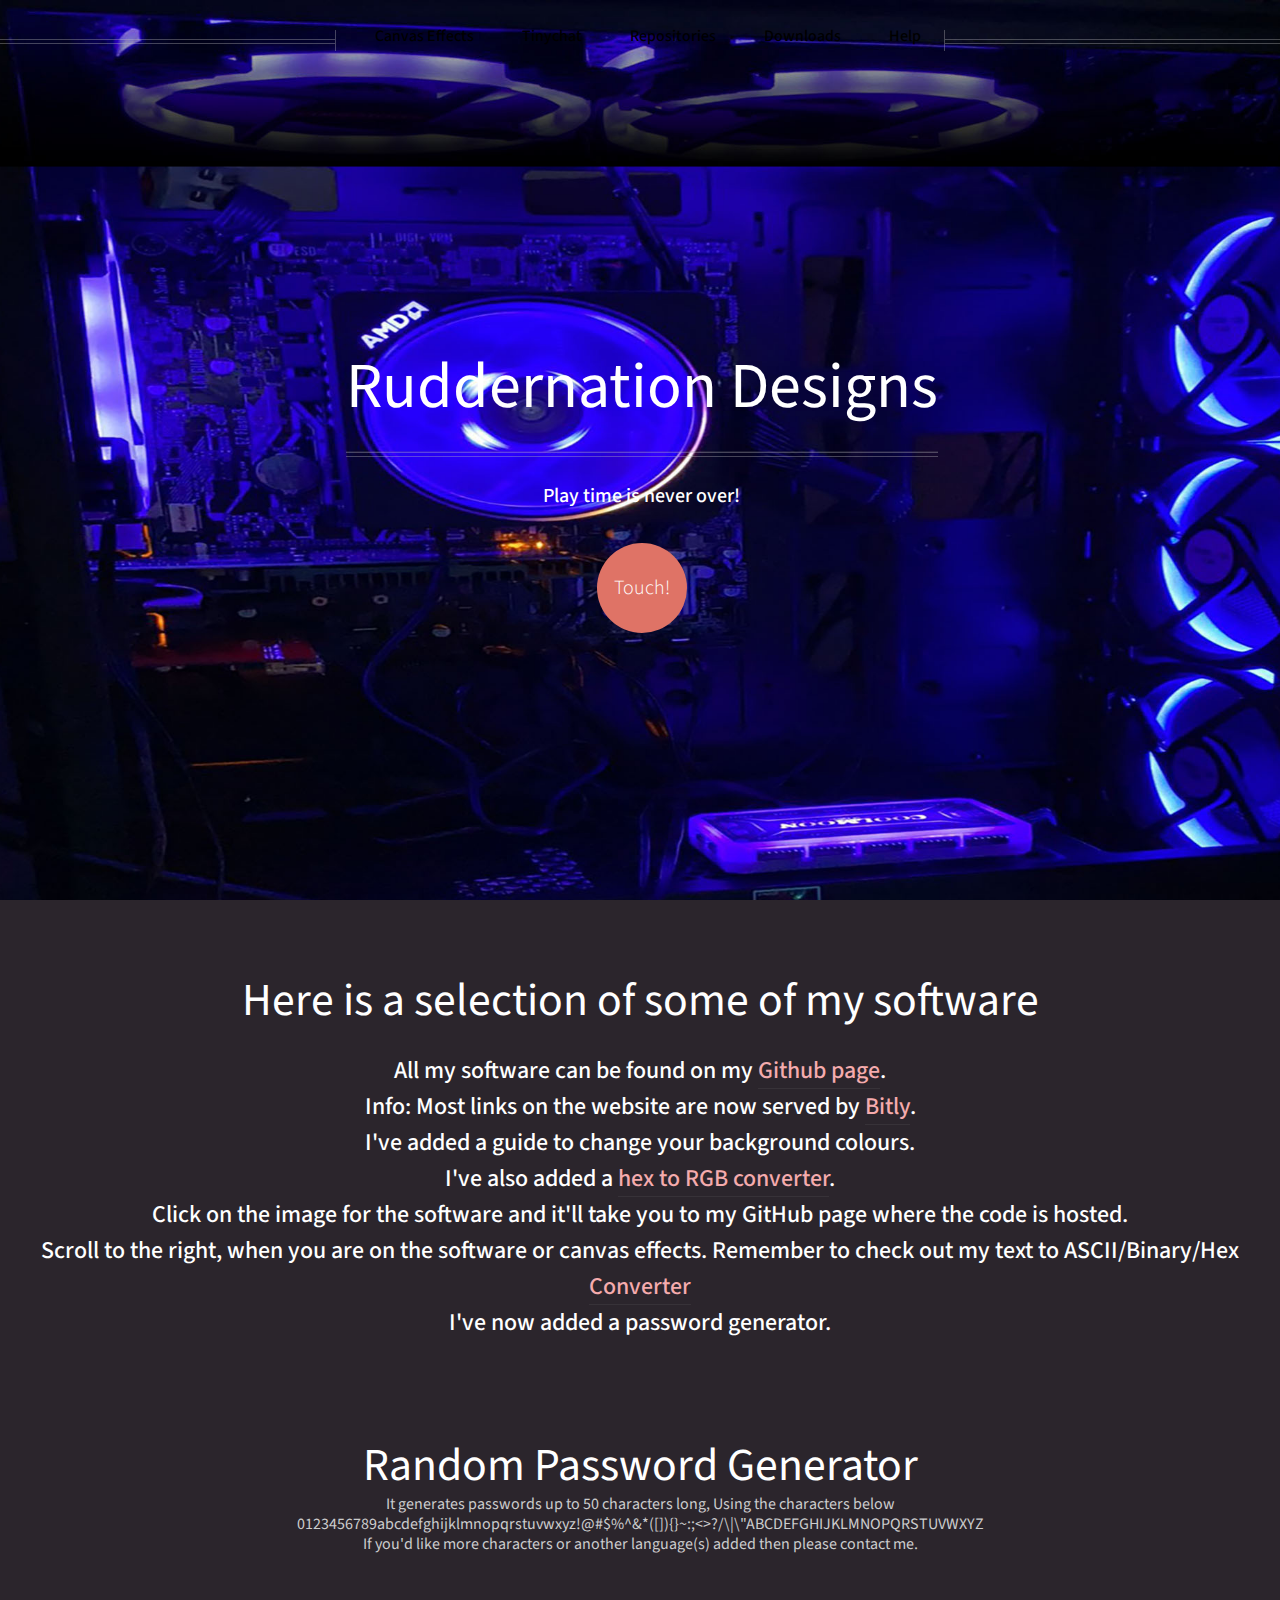
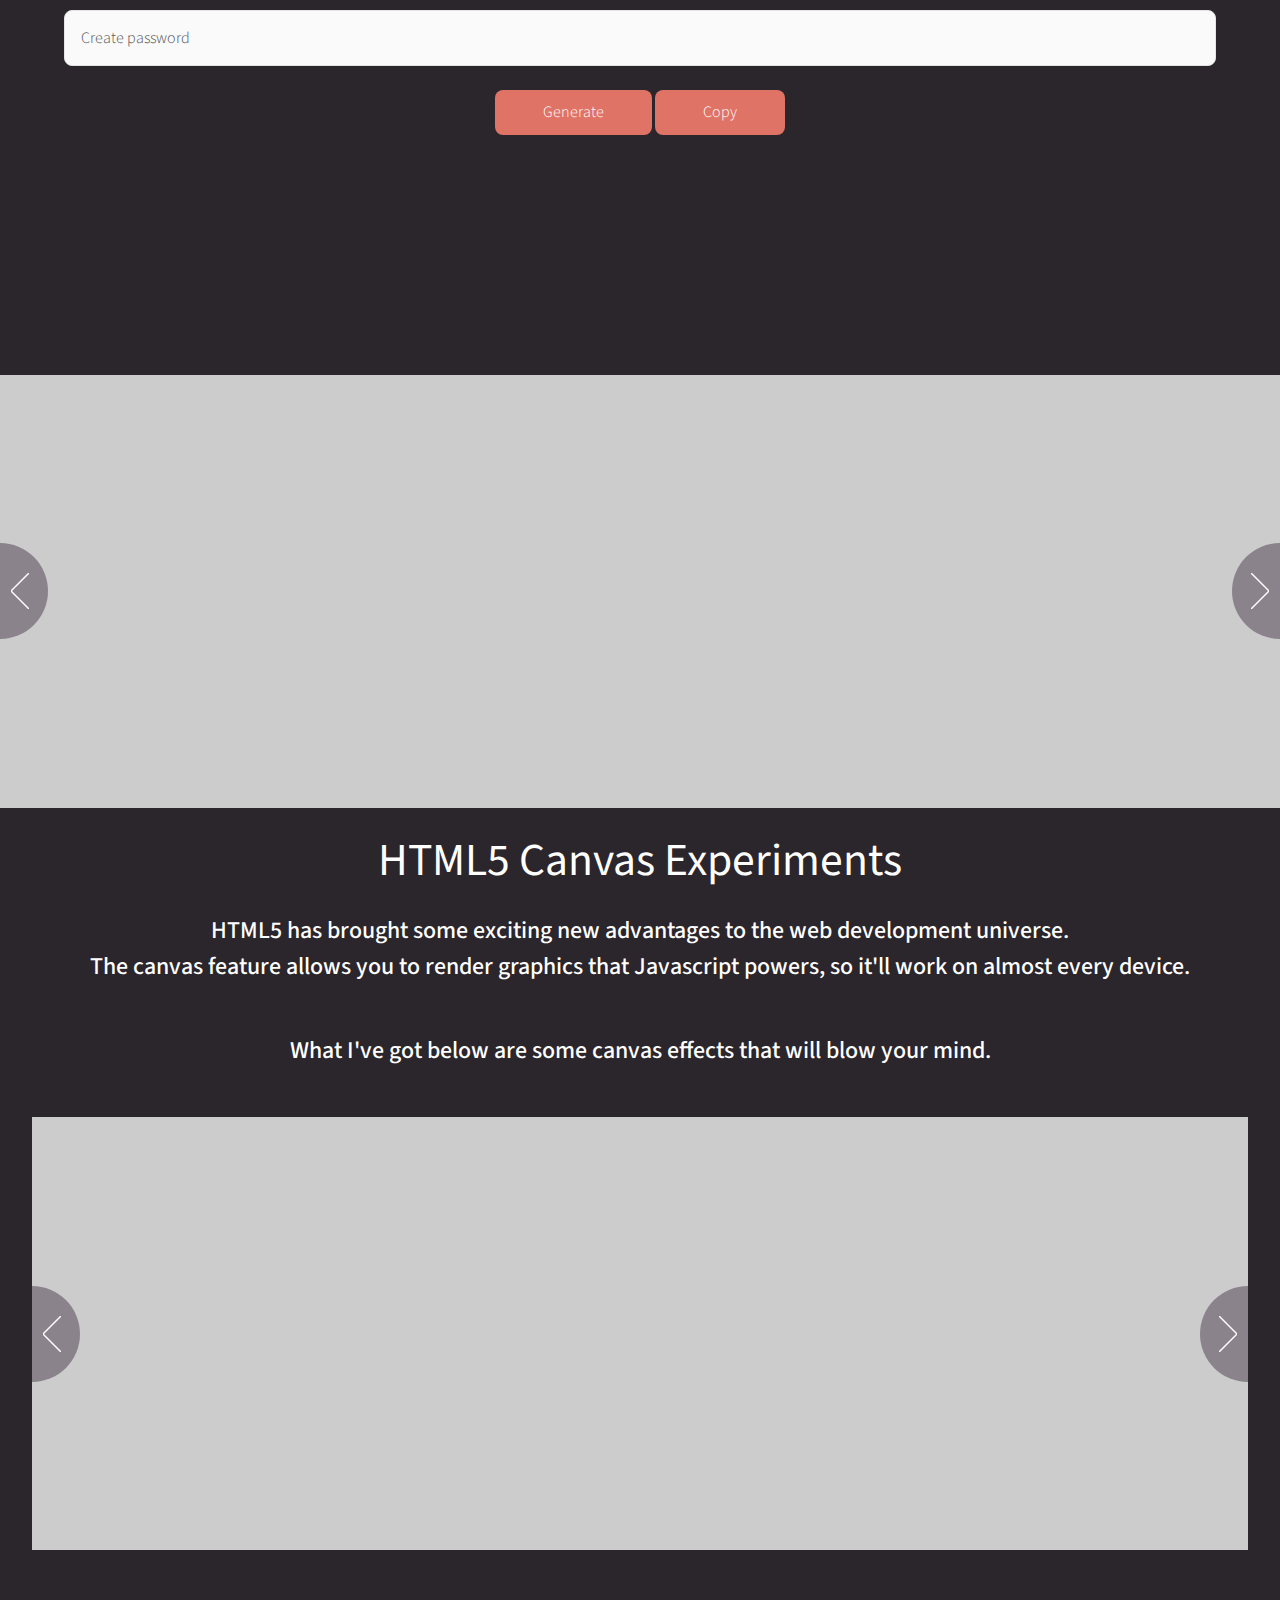
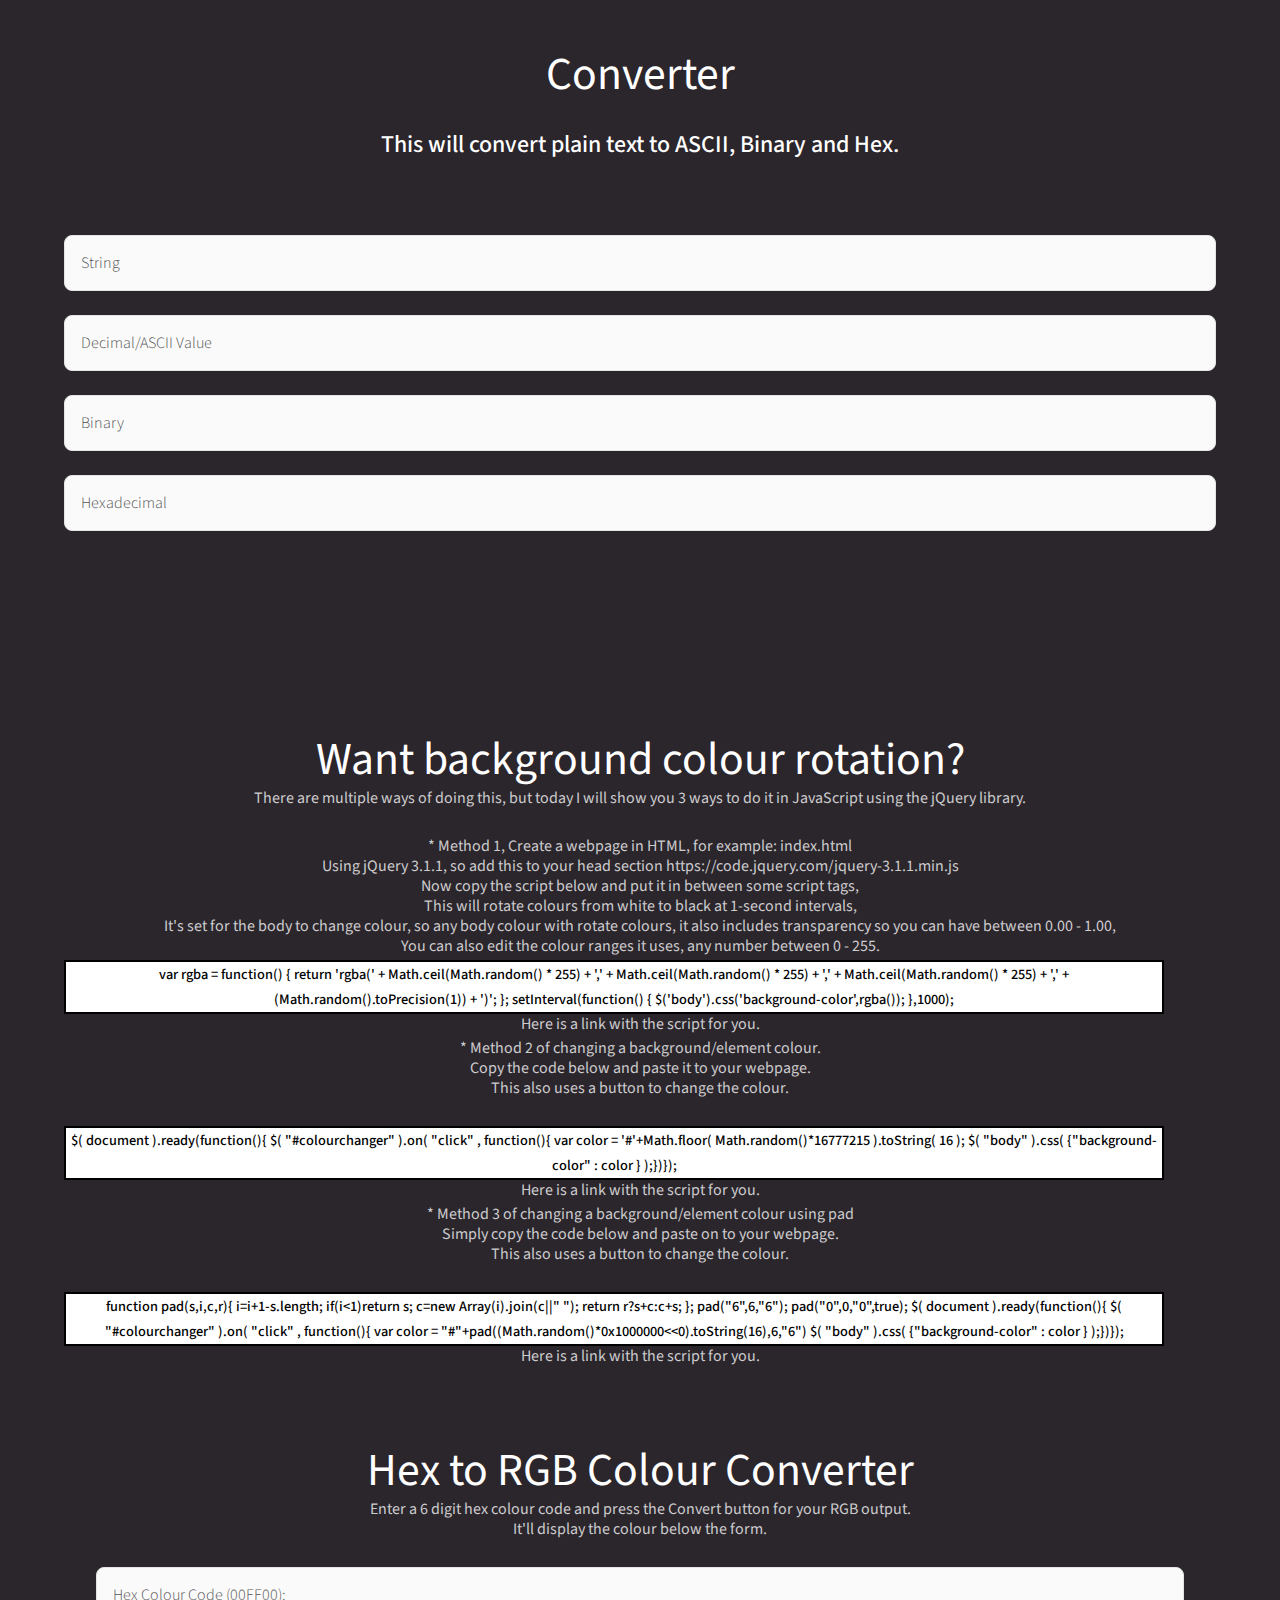
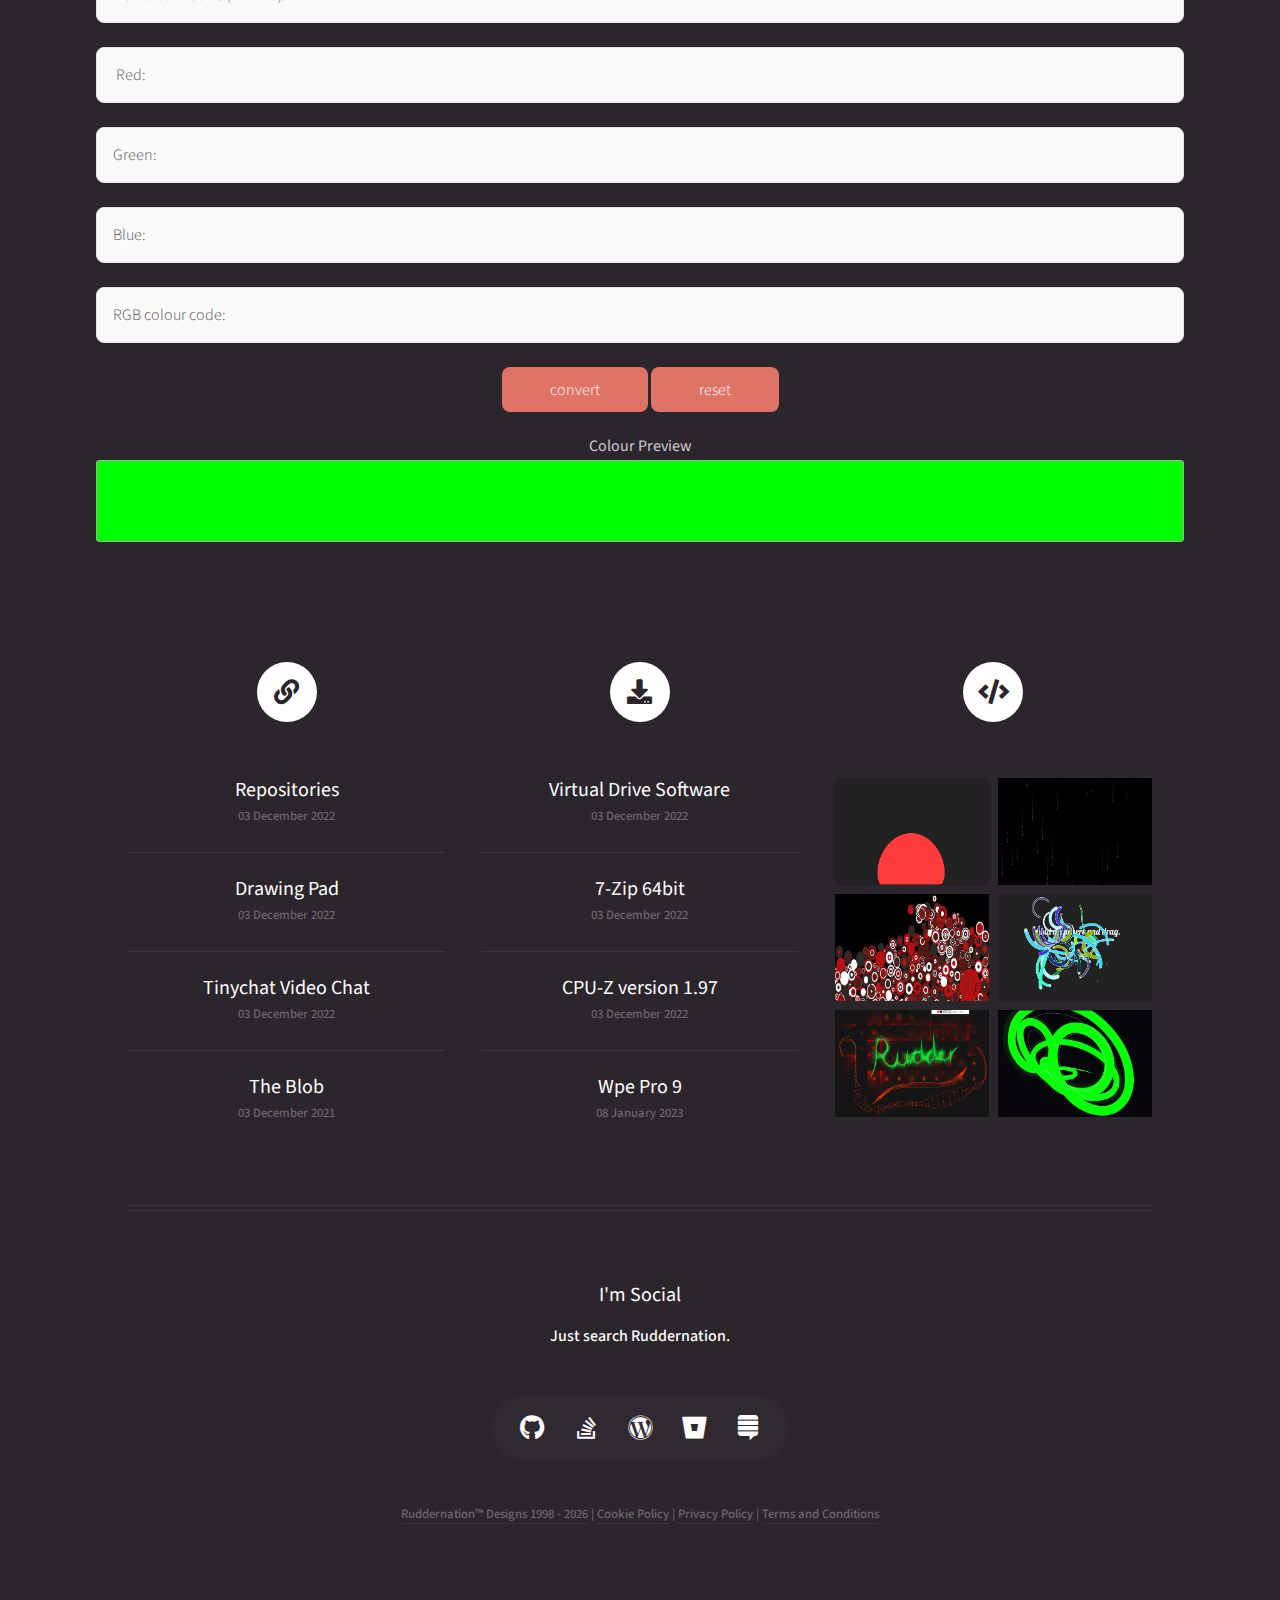
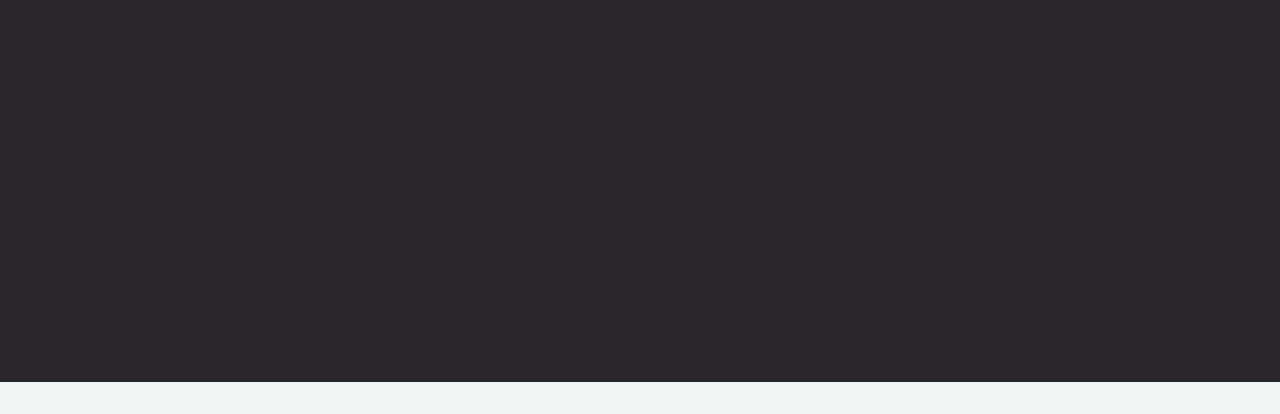
<file: index.html>
<!DOCTYPE HTML>
<html lang="en">
	<head>
		<meta http-equiv="Content-Type" content="text/html;charset=utf-8">
		<meta name="viewport" content="width=device-width, initial-scale=1" />
		<meta name="description" content="Ruddernation Designs" />
		<meta name="keywords" content="ruddernation,tinychat,text converter,HTML5 canvas,HTML5,Ruddernation Designs,GitHub" />
		<meta name="author" content="Ruddernation Designs" />
		<meta name="Copyright" content="Ruddernation Designs"/>
		<title>Ruddernation&trade; Designs</title>
		<link rel="shortcut icon" href="assets/images/ico/favicon.ico">
		<link rel="stylesheet" href="assets/css/main.css" />
		<noscript><link rel="stylesheet" href="assets/css/noscript.css" /></noscript>

	</head>
	<body class="homepage is-preload"  oncontextmenu="return false">
		<div id="page-wrapper">
<!-- Header -->
				<div id="header">
<!-- Inner -->
						<div class="inner">
							<header>
								<h1><a href="/" id="logo">Ruddernation Designs</a></h1>
								<hr />
								<p>Play time is never over!</p>
							</header>
							<footer>
								<a href="#banner" class="button circled scrolly">Touch!</a>
								 <br>
							</footer>
						</div>
                    
            </div>
<!-- Nav -->
						<nav id="nav">
							<ul>
								<li>
									<a href="#">Canvas Effects</a>
									<ul>
										<li><a href="/canvas/ball" target="_blank">The Blob</a></li>
										<li><a href="/canvas/ball2" target="_blank">Balls Balls Balls</a></li>
										<li><a href="/canvas/drawing" target="_blank">Drawing Pad</a></li>
										<li><a href="/canvas/fire" target="_blank">Fire</a></li>
										<li><a href="/canvas/illusions" target="_blank">Illusions</a></li>
										<li><a href="/canvas/matrix" target="_blank">Matrix</a></li>
										<li><a href="/canvas/plasma" target="_blank">Plasma</a></li>
										<li><a href="/canvas/snake" target="_blank">Skiing Snake</a></li>
										<li><a href="/canvas/snake2" target="_blank">Colourful Snake</a></li>
										<li><a href="/canvas/spinicle" target="_blank">Spinicle</a></li>
										<li><a href="/canvas/water" target="_blank">Water</a></li>
										<li><a href="/canvas/watertext" target="_blank">Water Text</a></li>
									</ul>
								</li>
								<li><a href="#">Tinychat</a>
									<ul>
										<li><strike><a href="#" title="Currently unavailable">Video Chat</a></strike></li>
												<li><strike><a href="#" title="Currently unavailable">Tinychat API</a></strike></li>
												<li><a href="https://github.com/Tinychat" target="_blank" title="Anything Tinychat, should be on here.">Tinychat Docs</a></li>
									</ul>
								</li>
								<li><a href="/repositories">Repositories</a>
									<ul>
										<li><a href="https://bit.ly/3BQUeHU" target="_blank" title="This is a large selection of Dummies in PDF format.">Dummies books</a></li>
										<li><a href="https://bit.ly/3DQzuAD" target="_blank" title="Video Hacking Course">Hacking Course</a></li>
										<li><a href="https://bit.ly/3pci3WW" target="_blank" title="A list of URLs Adobe uses, this is for your hosts file.">Adobe URLs</a></li>
										<li><a href="https://gist.github.com/Ruddernation-Designs" target="_blank" title="This is my Gist page.">GitHub Gists</a></li>
									</ul>
								</li>
								<li>
									<a href="#">Downloads</a>
										<ul>
											<li><a href="#">WordPress</a>
													<ul>
														<li><a href="https://bit.ly/3j9SrX4" target="_blank" title="A WordPress plugin created by me.">Tinychat API</a></li>
														<li><a href="https://bit.ly/3BPD8d9" target="_blank" title="A WordPress plugin created by me.">Video Chat</a></li>
														<li><a href="https://bit.ly/3n0RpNX" target="_blank" title="A WordPress plugin created by me.">Buddypress Groups</a></li>
														<li><a href="https://bit.ly/2YPsQLE" target="_blank" title="A WordPress plugin created by me.">Directory (old)</a></li>
														<li><a href="https://bit.ly/3BJ1Z2m" target="_blank" title="A WordPress plugin created by Userplane but edited by me and Brajesh.">Userplane (old)</a></li>
													</ul>
											</li>
												<li><a href="#">Recommended</a>
													<ul>
														<li><a href="https://www.7-zip.org/" target="_blank" title="7-zip is great for encrypting/compressing/extracting files">7Zip</a></li>
														<li><a href="https://www.ccleaner.com/" target="_blank" title="Great for cleaning your system.">CCleaner</a></li>
														<li><a href="https://bit.ly/3mWqOBH" target="_blank" title="Can you run Windows 11? Try this to find out.">Windows 11</a></li>
														<li><a href="https://bit.ly/3mWdFsx" target="_blank" title="If you've got a Ryzen processor then this is for you.">Ryzen Master</a></li>
														<li><a href="https://bit.ly/30nLuLi" target="_blank" title="If you've got the LED fan, then you can control it with this.">Wraith Prism</a></li>
														<li><a href="https://www.bluestacks.com/" target="_blank" title="allow you to run an Android device on your PC">BlueStacks</a></li>
													</ul>
												</li>
												<li><a href="#">Gaming</a>
													<ul>
														<li><a href="https://store.steampowered.com/" target="_blank" title="I'm on Steam, search ruddernation">Steam</a></li>
														<li><a href="https://www.origin.com/gbr/en-us/store" target="_blank" title="I'm on Origin/EA, search ruddernation">Origin</a></li>
														<li><a href="https://www.ea.com/en-gb/ea-play" target="_blank" title="I'm on Origin/EA, search ruddernation">EA Play</a></li>
														<li><a href="https://www.xbox.com/en-GB/apps/xbox-app-for-pc" target="_blank" title="Great for PC games">Xbox App</a></li>
														<li><a href="https://www.nvidia.com/en-gb/geforce/geforce-experience/" target="_blank" title="This will sort your system for when you're recording and it'll also stream.">Nvidia Experience</a></li>
														<li><a href="https://gaijin.net/en" target="_blank" title="Bit of War Thunder?!">Gaijin</a></li>
														<li><a href="https://discord.com/" target="_blank" title="I'm on Discord, just search ruddernation">Discord</a></li>
														<li><a href="https://obsproject.com/" target="_blank" title="Allows you to record/stream your monitors.">OBS</a></li>
													</ul>
												</li>
									</ul>
								</li>
								<li>
									<a href="#">Help</a>
										<ul>
												<li><a href="/cookie-policy" title="View my cookie policy.">Cookies Policy</a></li>
												<li><a href="/privacy-policy" title="View my privacy policy.">Privacy Policy</a></li>
												<li><a href="/tac" title="View my terms and conditions.">Terms and Conditions</a></li>
										</ul>
								</li>
							</ul>
						</nav>
				</div>
<!-- Banner -->
				<section id="banner">
					<header>
						<h2>Here is a selection of some of my software</h2>
						<p>All my software can be found on my <a href="https://github.com/Ruddernation-Designs" target="_blank" title="Ruddernation-Designs (Rudder)">Github page</a>. 
						<br>Info: Most links on the website are now served by <a href="https://bitly.com" target="_blank" title="Make your links shorter with this.">Bitly</a>.
						<br>I've added a guide to change your background colours.<br>
							I've also added a <a href="/#hex2rgb">hex to RGB converter</a>.<br>
							Click on the image for the software and it'll take you to my GitHub page where the code is hosted.
						<br>Scroll to the right, when you are on the software or canvas effects.
						Remember to check out my text to ASCII/Binary/Hex <a href="/#converter" >Converter</a><br>
							I've now added a password generator.<br>
						</p>
						<!-- Password Generator Start -->
	<div class="wrapper style1">
			<section id="converter" class="container special">
					<header>
						<h2>Random Password Generator</h2>
							<h4>It generates passwords up to 50 characters long, Using the characters below<br>
				0123456789abcdefghijklmnopqrstuvwxyz!@#$%^&amp;*([]){}~:;<>?/\|\"ABCDEFGHIJKLMNOPQRSTUVWXYZ<br>
				If you'd like more characters or another language(s) added then please <a href="mailto:contact@ruddernation.com">contact</a> me.</h4>
					</header>
							<br>
							<p>
							<form name="password">
        <input type="text" class="bar" name="password" placeholder="Create password" id="password" readonly>
								
        <br>
          						<input type="button" class="button"onclick="genPassword()" value="Generate" />	
								<input type="button" class="button" onclick="copyPassword()" value="Copy" />
        </p>
							</form>
					
						<br>
				</div>
	</div>
<!-- Password Generater End -->
					</header>
				</section>
<!-- Software Carousel -->
				<section class="carousel">
					<div class="reel">

						<article>
							<a href="https://github.com/Ruddernation-Designs/Tinychat-API" class="image featured" target="_blank" title="This WordPress plugin allows you to see Tinychat user data."><img src="assets/images/pic01.jpg" alt="tinychat-api" /></a>
							<header>
								<h3><a href="https://github.com/Ruddernation-Designs/Tinychat-API" target="_blank" title="This WordPress plugin allows you to see Tinychat user data.">Tinychat API</a></h3>
							</header>
							<p>This now grabs Tinychat API and displays the users/rooms details.</p>
						</article>

						<article>
							<a href="https://github.com/Ruddernation-Designs/Group-Chat-for-BuddyPress" class="image featured" target="_blank" title="This is a WordPress plugin that allows users to use Tinychat"><img src="assets/images/pic02.jpg" alt="group-chat" /></a>
							<header>
								<h3><a href="https://github.com/Ruddernation-Designs/Group-Chat-for-BuddyPress" target="_blank" title="This is a WordPress plugin that allows users to use Tinychat">Group Chat For Buddypress</a></h3>
							</header>
							<p>For use with BuddyPress to add Tinychat video chat to Groups.</p>
						</article>

						<article>
							<a href="https://github.com/Ruddernation-Designs/Tinychat-Video-Chat-WordPress" class="image featured" target="_blank" title="This WordPress plugin allows you to use Tinychat on your own website."><img src="assets/images/pic03.jpg" alt="" /></a>
							<header>
								<h3><a href="https://github.com/Ruddernation-Designs/Tinychat-Video-Chat-WordPress" target="_blank" title="This WordPress plugin allows you to use Tinychat on your own website.">Tinychat for WordPress</a></h3>
							</header>
							<p>TinyChat full screen video chat for WordPress/BuddyPress.</p>
						</article>

						<article>
							<a href="https://github.com/Ruddernation-Designs/html5-contact-form-with-Google-maps" class="image featured" target="_blank" title="HTML5 contact for with Google maps"><img src="assets/images/pic04.jpg" alt="" /></a>
							<header>
								<h3><a href="https://github.com/Ruddernation-Designs/html5-contact-form-with-Google-maps" target="_blank" title="HTML5 contact for with Google maps">HTML5 Contact Form</a></h3>
							</header>
							<p>This PHP contact form in HTML5 with Google maps.</p>
						</article>

						<article>
							<a href="https://github.com/Ruddernation-Designs/JavaScript-Colour-changers" class="image featured" target="_blank" title="JavaScript for your website."><img src="assets/images/pic05.jpg" alt="JavaScript-Colour-changers" /></a>
							<header>
								<h3><a href="https://github.com/Ruddernation-Designs/JavaScript-Colour-changers" title="JavaScript for your website.">JavaScript Colour Changers</a></h3>
							</header>
							<p>These are 2 colour changers wrote in JavaScript.</p>
						</article>

						<article>
							<a href="https://github.com/Ruddernation-Designs/Matrix" class="image featured" target="_blank" title="Shows the Matrix code on your website."><img src="assets/images/pic06.jpg" alt="Matrix" /></a>
							<header>
								<h3><a href="https://github.com/Ruddernation-Designs/Matrix" target="_blank" title="Shows the Matrix code on your website.">Matrix Script</a></h3>
							</header>
							<p>This is a Matrix display wrote in C++.(The movie)</p>
						</article>

						<article>
							<a href="https://github.com/Ruddernation-Designs/Ad-Blocker-Checker" class="image featured" target="_blank" title="Checks if a user is using an ad-blocker and shows them a message."><img src="assets/images/pic07.jpg" alt="Ad-Blocker-Checker" /></a>
							<header>
								<h3><a href="https://github.com/Ruddernation-Designs/Ad-Blocker-Checker"  target="_blank" title="Checks if a user is using an ad-blocker and shows them a message.">Ad-blocker Checker</a></h3>
							</header>
							<p>This checks if a user is using an ad blocker.</p>
						</article>

						<article>
							<a href="https://github.com/Ruddernation-Designs/Userplane-for-WordPress" class="image featured" target="_blank" title="Userplane chat for WordPress - This no longer works."><img src="assets/images/pic08.jpg" alt="Userplane-for-WordPress" /></a>
							<header>
								<h3><a href="https://github.com/Ruddernation-Designs/Userplane-for-WordPress"  target="_blank" title="Userplane chat for WordPress - This no longer works.">Userplane for WordPress</a></h3>
							</header>
							<p>Collection of Userplane files for use with WordPress.<br></p>
						</article>

						<article>
							<a href="https://github.com/Ruddernation-Designs/WannaCry-Decompiled" class="image featured" target="_blank" title="This is the code that made everone update their systems to stop the attacks, This has been decompiled and is ready to view."><img src="assets/images/pic09.jpg" alt="WannaCry-Decompiled" /></a>
							<header>
								<h3><a href="https://github.com/Ruddernation-Designs/WannaCry-Decompiled"  target="_blank" title="This is the code that made everone update their systems to stop the attacks, This has been decompiled and is ready to view.">WannaCry Decompiled</a></h3>
							</header>
							<p>WannaCry|WannaDecrypt0r decompiled.<br></p>
						</article>

						<article>
							<a href="https://github.com/Ruddernation-Designs/Simple-popup-contact-form" class="image featured" target="_blank" title="Popup contact form"><img src="assets/images/pic10.jpg" alt="Simple-popup-contact-form" /></a>
							<header>
								<h3><a href="https://github.com/Ruddernation-Designs/Simple-popup-contact-form"  target="_blank" title="Popup contact form">Popup Contact Form</a></h3>
							</header>
							<p>A contact form wrote in PHP/HTML/JS/CSS3.</p>
						</article>
					</div>
				</section>
<!-- Main -->
				<div class="wrapper style2">
					<br>
					<article id="canvas" class="container special">
						<header>
							<h2>HTML5 Canvas Experiments</h2>
							<p>
								HTML5 has brought some exciting new advantages to the web development universe. 
								<br>The canvas feature allows you to render graphics that Javascript powers, so it'll work on almost every device.</p>
							<p>What I've got below are some canvas effects that will blow your mind.
							</p>
						</header>
						<footer>
						</footer>
					</article>
			<!-- Canvas Carousel -->
				<section class="carousel">
					<div class="reel">
						<article>
							<a href="/canvas/ball" class="image featured" target="_blank" title="Double click/tap to split/drag/merge the blob."><img src="assets/images/the-blob.jpg" alt="The Blob"/></a>
							<header>
								<h3><a href="/canvas/ball" target="_blank" title="Double click/tap to split/drag/merge the blob.">The Blob</a></h3>
							</header>
							<p>Double click/tap to split/drag/merge the blob.</p>
						</article>

						<article>
							<a href="/canvas/ball2" class="image featured" target="_blank" title="Double click to change colours/grab/swing/hold it."><img src="assets/images/ball2.jpg" alt="balls balls balls"/></a>
							<header>
								<h3><a href="/canvas/ball2" target="_blank" title="Double click to change colours/grab/swing/hold it.">Balls Balls Balls</a></h3>
							</header>
							<p>Double click to change colours/grab/swing/hold it.</p>
						</article>

						<article>
							<a href="/canvas/drawing" class="image featured" target="_blank" title="This has various pen types and you can select any colour."><img src="assets/images/drawing.jpg" alt="drawing"/></a>
							<header>
								<h3><a href="/canvas/drawing" target="_blank" title="This has various pen types and you can select any colour.">Drawing Pad</a></h3>
							</header>
							<p>This has various pen types and you can select any colour.</p>
						</article>

						<article>
							<a href="/canvas/fire" class="image featured" target="_blank" title="Hold on the screen/mouse and move around to create fire."><img src="assets/images/fire.jpg" alt="fire"/></a>
							<header>
								<h3><a href="/canvas/fire" target="_blank" title="Hold on the screen/mouse and move around to create fire.">Fire</a></h3>
							</header>
							<p>Hold on the screen/mouse and move around to create fire.</p>
						</article>

						<article>
							<a href="/canvas/illusions" class="image featured" target="_blank" title="Drag around the screen to create your masterpiece"><img src="assets/images/illusions.jpg" alt="illusions"/></a>
							<header>
								<h3><a href="/canvas/illusions" target="_blank" title="Drag around the screen to create your masterpiece">Illusions</a></h3>
							</header>
							<p>Drag around the screen to create your masterpiece.</p>
						</article>

						<article>
							<a href="/canvas/matrix" class="image featured" target="_blank" title="This is the Matrix wrote in JavaScript."><img src="assets/images/matrix.jpg" alt="matrix"/></a>
							<header>
								<h3><a href="/canvas/matrix" target="_blank" title="This is the Matrix wrote in JavaScript.">The Matrix Code</a></h3>
							</header>
							<p>This is the Matrix wrote in JavaScript, straight from the movie.</p>
						</article>

						<article>
							<a href="/canvas/plasma" class="image featured" target="_blank" title="Move the point side to side to create raining plasma."><img src="assets/images/plasma.jpg" alt="plasma"/></a>
							<header>
								<h3><a href="/canvas/plasma" target="_blank" title="Move the point side to side to create raining plasma.">Plasma/Melting</a></h3>
							</header>
							<p>Move the point side to side to create raining plasma.</p>
						</article>

						<article>
							<a href="/canvas/snake" class="image featured" target="_blank" title="Move your pointer around the screen, This has pastel colours."><img src="assets/images/snake1.jpg" alt="snake"/></a>
							<header>
								<h3><a href="/canvas/snake" target="_blank" title="Move your pointer around the screen, This has pastel colours.">Skinny Snake</a></h3>
							</header>
							<p>Move your pointer around the screen, This has pastel colours.</p>
						</article>

						<article>
							<a href="/canvas/snake2" class="image featured" target="_blank" title="This is like the other snake only thicker!"><img src="assets/images/snake2.jpg" alt="snake2"/></a>
							<header>
								<h3><a href="/canvas/snake2" target="_blank" title="This is like the other snake only thicker!">Colourful Snake</a></h3>
							</header>
							<p>This is like the other snake only thicker!</p>
						</article>
						<article>
							<a href="/canvas/spinicle" class="image featured" target="_blank" title="Hold the screen and create numerous spinicles."><img src="assets/images/spinicle.jpg" alt="spinicle"/></a>
							<header>
								<h3><a href="/canvas/spinicle" target="_blank" title="Hold the screen and create numerous spinicles.">Spinicle</a></h3>
							</header>
							<p>Hold the screen and create numerous spinicles.</p>
						</article>
						<article>
							<a href="/canvas/water" class="image featured" target="_blank" title="hold or drag or type to create ripples."><img src="assets/images/water.jpg" alt="water"/></a>
							<header>
								<h3><a href="/canvas/water" target="_blank"  title="hold or drag or type to create ripples.">Water</a></h3>
							</header>
							<p>hold or drag or type to create ripples. Enjoy.</p>
						</article>
						<article>
							<a href="/canvas/watertext" class="image featured" target="_blank" title="Type anything then press enter and watch it splash!"><img src="assets/images/water-text.jpg" alt="watertext"/></a>
							<header>
								<h3><a href="/canvas/watertext" target="_blank" title="Type anything then press enter and watch it splash!">Water Text</a></h3>
							</header>
							<p>Type anything then press enter and watch it splash!</p>
						</article>
					</div>
				</section>
<!-- Converter section start -->
				<div class="wrapper style1">
					<section id="converter" class="container special">
						<header>
							<h2>Converter</h2>
							<p>This will convert plain text to ASCII, Binary and Hex.</p>
						</header>
							<form name="ascii">
 							 <br>
							<input class="bar" type="text" name="strv" size="30" onKeyUp="change(this)" placeholder="String"><br>
							<input class="answerbutton" type="text" name="decv" readonly="readonly" placeholder="Decimal/ASCII Value"><br>
							<input class="answerbutton" type="text" name="binv" readonly="readonly" placeholder="Binary"><br>
							<input class="answerbutton" type="text" name="hexv" readonly="readonly" placeholder="Hexadecimal"><br></form>
						<br>
						</section>
					</div>
<!-- Colour Changer Help Start -->
				<div class="wrapper style2">
					<br>
					<article id="canvas" class="container special">
						<header>
							<h2>Want background colour rotation?</h2>
							<h4>
There are multiple ways of doing this, but today I will show you 3 ways to do it in JavaScript using the jQuery library.</h4>
								<br><h4>
* Method 1, Create a webpage in HTML, for example: index.html<br>
Using jQuery 3.1.1, so add this to your head section https://code.jquery.com/jquery-3.1.1.min.js<br>
Now copy the script below and put it in between some script tags, <br>
This will rotate colours from white to black at 1-second intervals,<br>
It's set for the body to change colour, so any body colour with rotate colours, it also includes transparency so you can have between 0.00 - 1.00,<br>
You can also edit the colour ranges it uses, any number between 0 - 255.</h4>
								
								    <div class="codebox">
        								<code>   
var rgba = function() {
    return 'rgba(' + 
        Math.ceil(Math.random() * 255) + ',' +
        Math.ceil(Math.random() * 255) + ',' +
        Math.ceil(Math.random() * 255) + ',' +
        (Math.random().toPrecision(1)) + ')';
};
setInterval(function() {
    $('body').css('background-color',rgba());
},1000);
       									 </code>
							</div><h4>
							Here is a <a href="https://github.com/Ruddernation-Designs/ruddernation-designs.github.io/blob/master/jquery-colour-rotation/index.html" target="_blank" title="jQuery Colour Rotation">link </a>with the script for you.</h4>
							<h4>
* Method 2 of changing a background/element colour.<br>
Copy the code below and paste it to your webpage.<br>
This also uses a button to change the colour.</h4><br>
								    <div class="codebox">
        								<code>   
$( document  ).ready(function(){
$(  "#colourchanger" ).on( "click" , function(){
	var color  = '#'+Math.floor( Math.random()*16777215   ).toString( 16 );
$( "body"  ).css( {"background-color" : color } );})});
       									 </code>
   							 </div><h4>
						Here is a <a href="https://github.com/Ruddernation-Designs/ruddernation-designs.github.io/blob/master/colour-changer/index.html" target="_blank" title="Colour Rotation">link </a>with the script for you.</h4>
							
												<h4>
* Method 3 of changing a background/element colour using pad<br>
Simply copy the code below and paste on to your webpage.<br>
This also uses a button to change the colour.</h4><br>
								    <div class="codebox">
        								<code>   
function pad(s,i,c,r){ i=i+1-s.length;
if(i<1)return s;
c=new Array(i).join(c||" ");
return r?s+c:c+s;
}; 
pad("6",6,"6");
pad("0",0,"0",true);
$( document  ).ready(function(){
$(  "#colourchanger" ).on( "click" , function(){
	var color  = "#"+pad((Math.random()*0x1000000<<0).toString(16),6,"6")
$( "body"  ).css( {"background-color" : color } );})});
       									 </code>
   							 </div><h4>
										Here is a <a href="https://github.com/Ruddernation-Designs/ruddernation-designs.github.io/tree/master/colour-changer" target="_blank" title="Pad Colour Rotation">link </a>with the script for you.</h4>
										<br><br>
						</header>
					</article>
<!-- Colour Changer Help End -->
<!-- Hex2RGB Start -->
				<div class="wrapper style2">
					<br>
					<article id="hex2rgb" class="container special">
						<header>
							<h2>Hex to RGB Colour Converter</h2>
							<h4>Enter a 6 digit hex colour code and press the Convert button for your RGB output.<br>
							It'll display the colour below the form.</h4>
								<form name="hex2rgb">
 							 <br>
<input class="bar" type="text" name="hexcolour" size="30" id="hexcolour" placeholder="Hex Colour Code (00FF00): "  tabindex="3" /><br>
<input class="answerbutton" type="text"  name="redcolour" id="redcolour" readonly="readonly" placeholder=" Red: "  /><br>
<input class="answerbutton" type="text"  name="greencolour" id="greencolour" readonly="readonly" placeholder="Green: "  /><br>
<input class="answerbutton" type="text"  name="bluecolour" id="bluecolour" readonly="readonly" placeholder="Blue: "  /><br>
<input class="answerbutton" type="text"  name="csscolour" id="csscolour" readonly="readonly" placeholder="RGB colour code: "  /><br>
							</form>
<input type="button" title="Convert" class="button" name="calc" onclick="calc()"  value="convert"  tabindex="4" >
<input type="reset" title="Reset" class="button" name="resets" onclick="resets()" value="reset"  tabindex="5" ><br><br>
<h4>Colour Preview</h4>
<div id="divpreview" class="divp"><span id=""></span></div>
							<br>

						</header>
					</article>
<!-- Footer -->
				<div id="footer">
					<div class="container">
						<div class="row">

							<!-- Top Pages -->
								<section class="col-4 col-12-mobile">
									<header>
										<h2 class="icon solid fa-link circled" title="Top Links"><span class="label">Top Pages</span></h2>
									</header>
									<ul class="divided">
										<li>
											<article class="post stub">
												<header>
													<h3><a href="/repositories" target="_blank" title="Repositories">Repositories</a></h3>
												</header>
												<span class="timestamp" title="Date it was last modified.">03 December 2022</span>
											</article>
										</li>
										<li>
											<article class="post stub">
												<header>
													<h3><a href="/canvas/drawing" target="_blank" title="Drawing Pad">Drawing Pad</a></h3>
												</header>
												<span class="timestamp" title="Date it was last modified.">03 December 2022</span>
											</article>
										</li>
										<li>
											<article class="post stub">
												<header>
													<h3><a href="/chat" target="_blank" title="Tinychat">Tinychat Video Chat</a></h3>
												</header>
												<span class="timestamp" title="Date it was last modified.">03 December 2022</span>
											</article>
										</li>
										<li>
											<article class="post stub">
												<header>
													<h3><a href="/canvas/ball" target="_blank" title="The Blob">The Blob</a></h3>
												</header>
												<span class="timestamp" title="Date it was last modified.">03 December 2021</span>
											</article>
										</li>
									</ul>
								</section>
							<!-- Top Downloads -->

								<section class="col-4 col-12-mobile">
									<header>
										<h2 class="icon solid fa-download circled" title="Top Downloads"><span class="label">Top Downloads</span></h2>
									</header>
									<ul class="divided">
										<li>
											<article class="post stub">
												<header>
													<h3><a  id="bannerLink" href="https://www.techspot.com/downloads/6521-virtual-drive.html" title="Want to have extra drives on your system without all the physical stuff? Then this is for you." target="_blank">Virtual Drive Software</a></h3>
												</header>
												<span class="timestamp" title="Date it was last modified.">03 December 2022</span>
											</article>
										</li>
										<li>
											<article class="post stub">
												<header>
													<h3><a href="https://www.7-zip.org/" target="_blank" title="7-zip is great for encrypting/compressing/extracting files">7-Zip 64bit</a></h3>
												</header>
												<span class="timestamp" title="Date it was last modified.">03 December 2022</span>
											</article>
										</li>
										<li>
											<article class="post stub">
												<header>
													<h3><a href="https://www.cpuid.com/softwares/cpu-z.html" title="This will give you all sorts of information on your CPU." target="_blank">CPU-Z version 1.97</a></h3>
												</header>
												<span class="timestamp" title="Date it was last modified.">03 December 2022</span>
											</article>
										</li>
										<li>
											<article class="post stub">
												<header>
													<h3><a href="#" title="Download Wpe Pro 9.0x" target="_blank">Wpe Pro 9</a></h3>
												</header>
												<span class="timestamp" title="Date it was last modified.">08 January 2023</span>
											</article>
										</li>
									</ul>
								</section>

							<!-- Canvas Experiments -->
								<section class="col-4 col-12-mobile">
									<header>
										<h2 class="icon solid fa-code circled" title="HTML5 Canvas Experiments"><span class="label">Canvas Experiments</span></h2>
									</header>
									<div class="row gtr-25">
										<div class="col-6">
											<a href="/canvas/ball" class="image fit" target="_blank" title="The Blob"><img src="assets/images/the-blob.jpg" alt="the-blob" /></a>
										</div>
										<div class="col-6">
											<a href="/canvas/matrix" class="image fit" target="_blank" title="Matrix Code"><img src="assets/images/matrix.jpg" alt="matrix" /></a>
										</div>
										<div class="col-6">
											<a href="/canvas/ball2" class="image fit" target="_blank" title="More Balls!"><img src="assets/images/ball2.jpg" alt="ball2" /></a>
										</div>
										<div class="col-6">
											<a href="/canvas/spinicle" class="image fit" target="_blank" title="Spinicle Time"><img src="assets/images/spinicle.jpg" alt="spinicle" /></a>
										</div>
										<div class="col-6">
											<a href="/canvas/drawing" class="image fit" target="_blank" title="Draw anything you like"><img src="assets/images/drawing.jpg" alt="drawing" /></a>
										</div>
										<div class="col-6">
											<a href="/canvas/snake2" class="image fit" target="_blank" title="Watch this snake go!"><img src="assets/images/snake2.jpg" alt="snake2" /></a>
										</div>
									</div>
								</section>

						</div>
						<hr />
						<div class="row">
							<div class="col-12">

				<!-- Contact -->
	<section class="contact">
				<header>
			<h3>I'm Social</h3>
				</header>
		<p>Just search Ruddernation.</p>
			<ul class="icons">
<li><a href="https://github.com/Ruddernation-Designs" class="icon brands fa-github" target="_blank"><span class="label">GitHub</span></a></li>
<!--<li><a href="https://www.facebook.com/rndtinychat" class="icon brands fa-facebook-f" target="_blank"><span class="label">Facebook</span></a></li>-->
<li><a href="https://stackoverflow.com/users/5774880/rudder" class="icon brands fa-stack-overflow" target="_blank"><span class="label">StackOverflow</span></a></li>
<li><a href="https://profiles.wordpress.org/ruddernationdesigns" class="icon brands fa-wordpress" target="_blank"><span class="label">WordPress</span></a></li>
<li><a href="https://bitbucket.org/ruddernation-designs/" class="icon brands fa-bitbucket" target="_blank"><span class="label">BitBucket</span></a></li>
<li><a href="https://stackexchange.com/users/7615203/rudder" class="icon brands fa-stack-exchange" target="_blank"><span class="label">Stack Exchange</span></a></li>
</ul>
						</section>
								<!-- Copyright -->
									<div class="copyright">
										<ul class="menu">
											<li>
                                                <a href="https://www.ruddernation.com" class="footer" title="Created and Designed by Ruddernation Designs">Ruddernation&trade; Designs 1998 <!--</h1><span id="current_month"></span>-->- <span id="current_year"></span></a> | 
											<a href="/cookie-policy" class="footer" title="Cookie Policy">Cookie Policy</a> | 
											<a href="/privacy-policy" class="footer" title="Privacy Policy">Privacy Policy</a> | 
											<a href="/tac" class="footer" title="Terms and Conditions">Terms and Conditions</a></li>
										</ul>
									</div>
							</div>
						</div>
					</div>
</div>

		<i id="top-page" class="icon solid fa-arrow-up circled"></i>
		<!-- Scripts -->
            <script type="text/javascript">document.getElementById('current_year').innerHTML = new Date().getFullYear();
				document.getElementById('current_month').innerHTML = new Date().toLocaleString('default', { month: 'long' });</script>
			<script src="assets/js/jquery.min.js"></script>
			<script src="assets/js/stt.js"></script>
			<script src="assets/js/troll.js"></script>
			<script src="assets/js/jquery.dropotron.min.js"></script>
			<script src="assets/js/jquery.scrolly.min.js"></script>
			<script src="assets/js/jquery.scrollex.min.js"></script>
			<script src="assets/js/browser.min.js"></script>
			<script src="assets/js/breakpoints.min.js"></script>
			<script src="assets/js/util.js"></script>
			<script src="assets/js/main.js"></script>
			<script src="assets/js/hex2rgb.js"></script>
			<script src="assets/js/pwdgn.js"></script>
			<script src="assets/js/dsai.js"></script>
				</body>
</html>
</file>
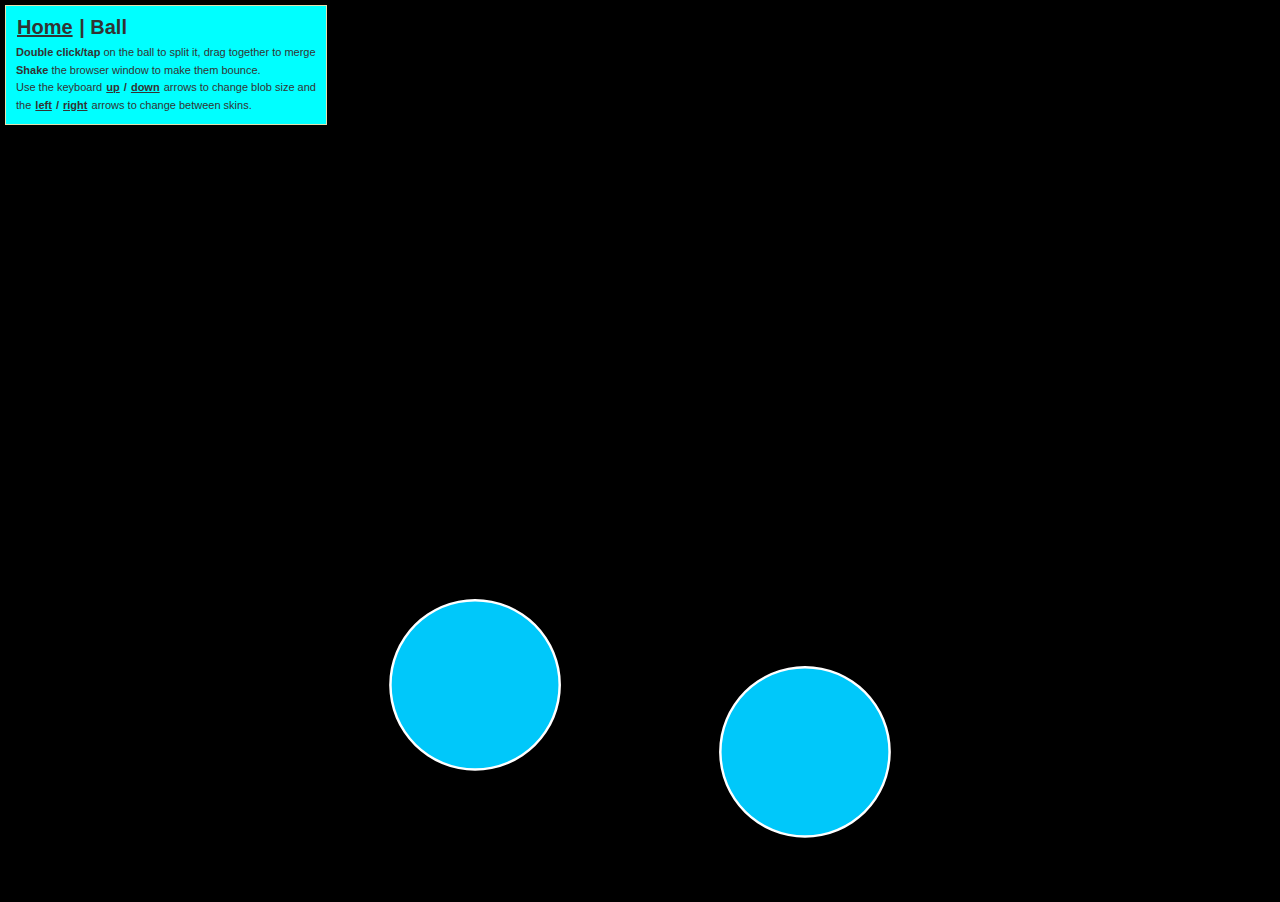
<file: canvas/Ball/index.html>
<!DOCTYPE html>
<html lang="en"> 
    <head>
<meta http-equiv="Content-Type" content="text/html;charset=utf-8">
<meta name="viewport" content="width=device-width, initial-scale=1.0">
<meta name="description" content="Ruddernation Designs" />
<meta name="keywords" content="ruddernation,HTML5 canvas,HTML5,Ruddernation Designs,canvas,canvas effects,balls,blob" />
<meta name="author" content="Ruddernation Designs" />
<meta name="Copyright" content="Ruddernation Designs 1998-2022"/>
<link rel="stylesheet" href="css/style.css" />
        <title>Canvas - The Ball</title>
    </head>
    <body>
		<div id="panel">
			<h2><a href="/">Home</a> | Ball </h2>
			<p><b>Double click/tap</b> on the ball to split it, drag together to merge<br/><b>Shake</b> the browser window to make them bounce.<br/>Use the keyboard <b><a id="keyboardUp" href="#">up</a> / <a id="keyboardDown" href="#">down</a></b> arrows to change blob size and<br/>the <b><a id="keyboardLeft" href="#">left</a> / <a id="keyboardRight" href="#">right</a></b> arrows to change between skins.</p>
								</div>
		
<canvas id="world"><p class="noCanvas">You need a <a href="http://www.google.com/chrome">better browser</a> to view this.</p></canvas>
<script src="js/blob.min.js"></script>
</body>
</html>
</file>
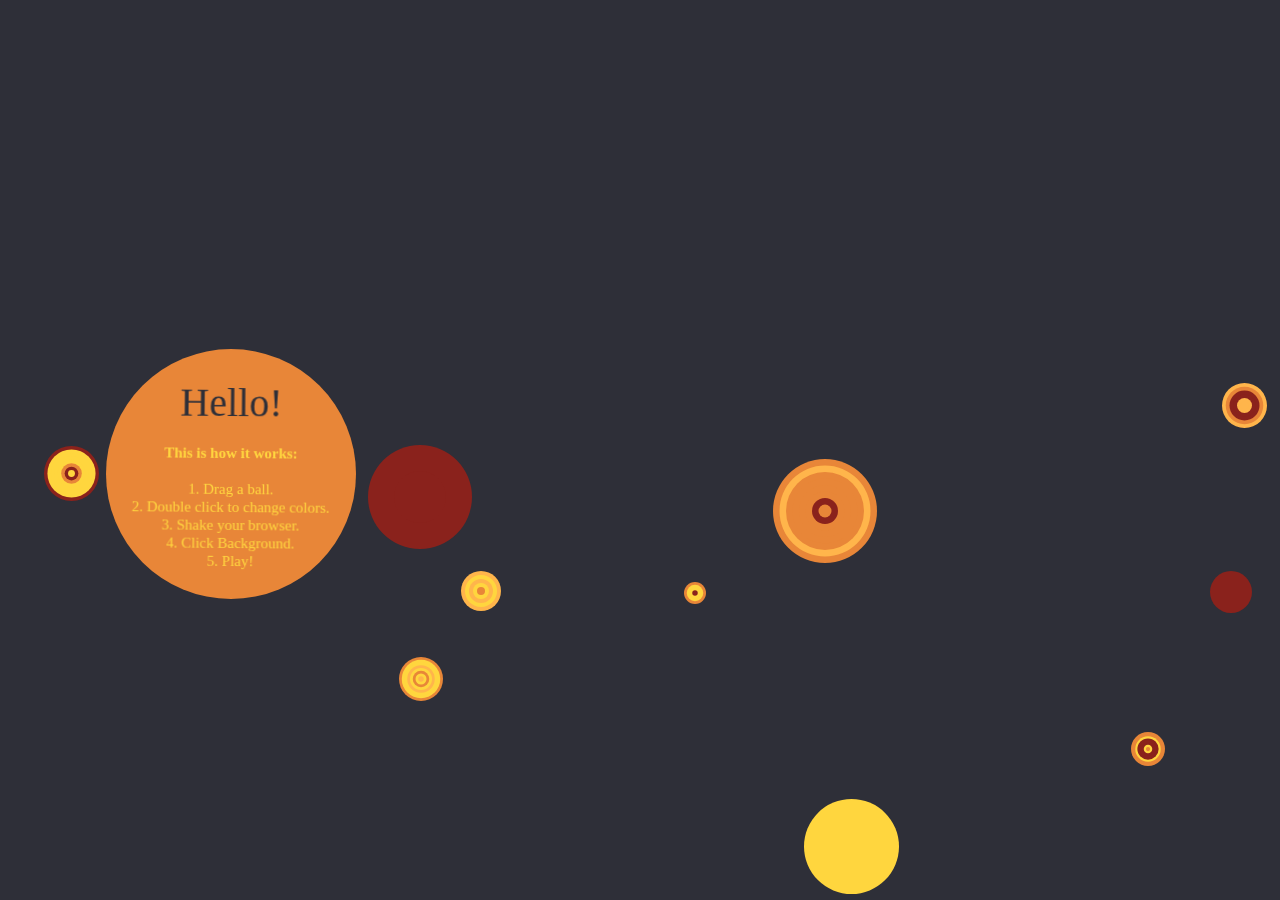
<file: canvas/Ball_2/index.html>
<!doctype html>
<html>
	<head>
<meta charset="utf-8"/>
<meta http-equiv="Content-Type" content="text/html;charset=utf-8">
<meta name="viewport" content="width=device-width, initial-scale=1.0">
<meta name="description" content="Ruddernation Designs" />
<meta name="keywords" content="ruddernation,HTML5 canvas,HTML5,Ruddernation Designs,canvas,canvas effects,balls balls balls" />
<meta name="author" content="Ruddernation Designs" />
<meta name="Copyright" content="Ruddernation Designs 1998-2022"/>
		<title>Canvas - The Ball II</title>
		<style>
			body {
				overflow: hidden;
				background-color: #000000;

				user-select: none;
				-webkit-user-select: none;
				-moz-user-select: none;
				-o-user-select: none;
				-ms-user-select: none;
			}
		</style>
	</head> 
	<body>

	<div id="canvas"></div>
	<script src="js/extra.js"></script>
	<script src='js/2deffects.js'></script>
	<script src='js/ball2.js'></script>
</body>
</html>
</file>
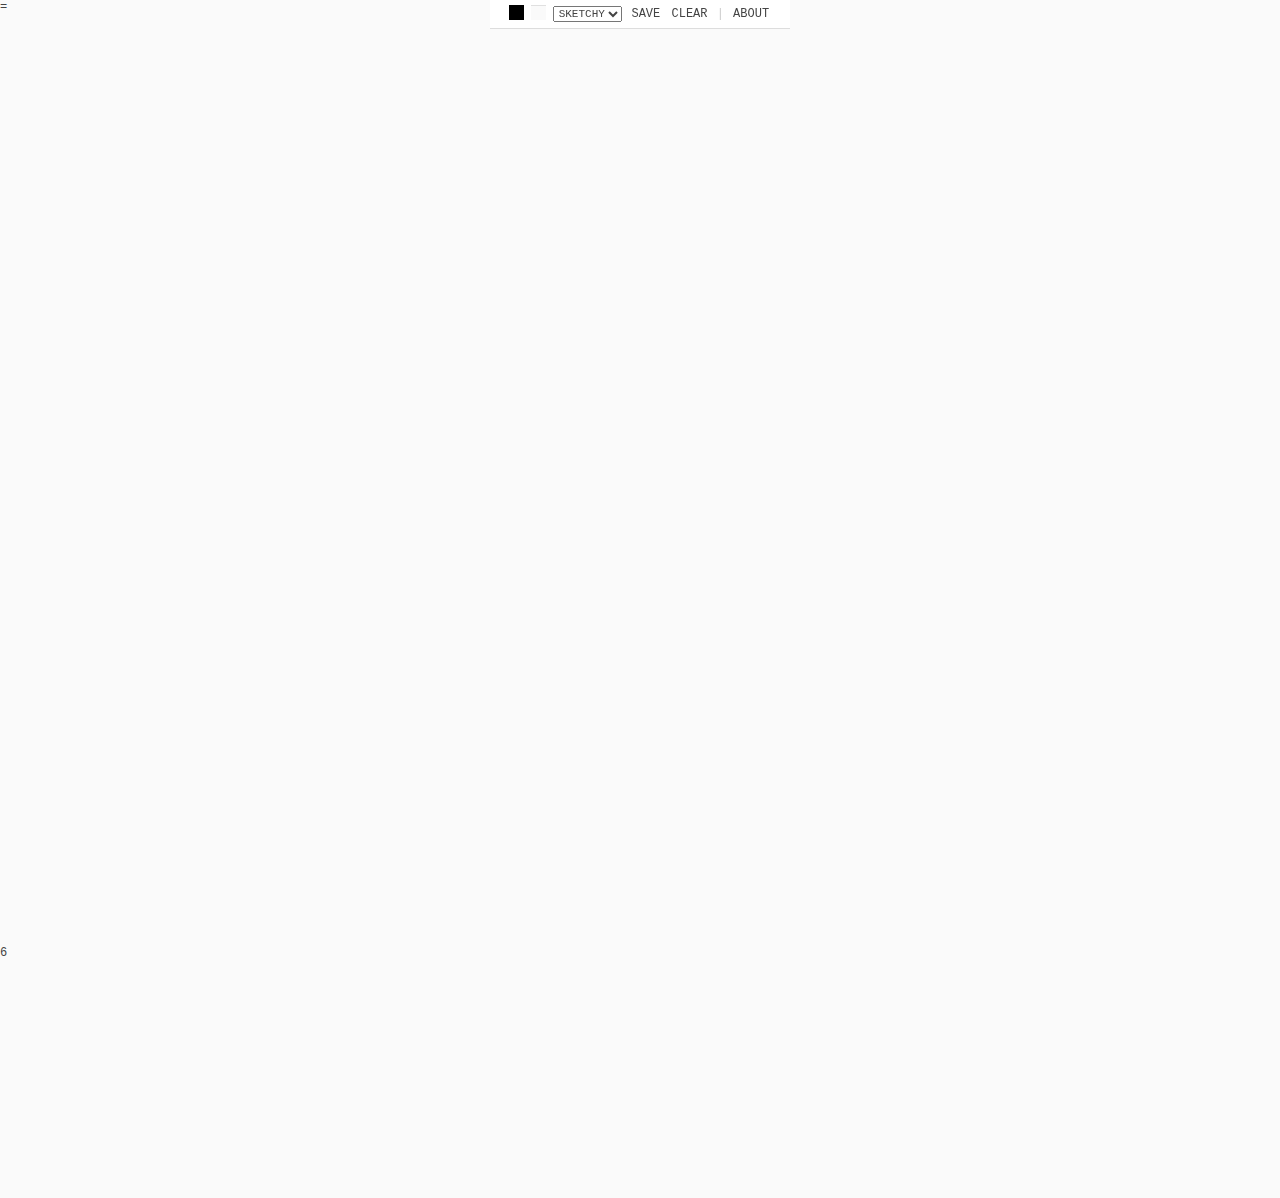
<file: canvas/Drawing_Pad/index.html>
<!DOCTYPE HTML>
<html lang="en">
<head>
 <!--[if IE]><script type="text/javascript" src="js/excanvas.js"></script><![endif]-->
<title>Canvas - Drawing Pad</title>
<meta charset="utf-8"/>=
<meta http-equiv="Content-Type" content="text/html;charset=utf-8">
<meta name="viewport" content="width=device-width, initial-scale=1.0">
<meta name="description" content="Ruddernation Designs" />
<meta name="keywords" content="ruddernation,HTML5 canvas" />
<meta name="author" content="Ruddernation Designs" />
<meta name="Copyright" content="Ruddernation Designs 1998-2022"/>
<style type="text/css">
* { color: #444; font-family:Monospace; 
font-size:12px; } 
body { margin: 0px; overflow: hidden; } 
select { text-transform: uppercase; font-size:11px; text-align:center; } 
hr { border: 0; height: 1px; background-color: #ccc; margin: 20px 0px; } 
.gui { color: #ccc; width: 280px; background-color: #fff; border-bottom: 1px solid #ddd; padding: 5px 10px; text-align: center; text-transform: uppercase; line-height: 18px; cursor: default; } 
.button { padding: 2px; cursor: pointer; } 
.key { padding: 0px 8px; margin-left: 1px; background-color: #eee; }
</style>
</head><h6></h6>
<body>
<script type="text/javascript" src="js/drawing.js"></script>6
</body>
</html>
</file>
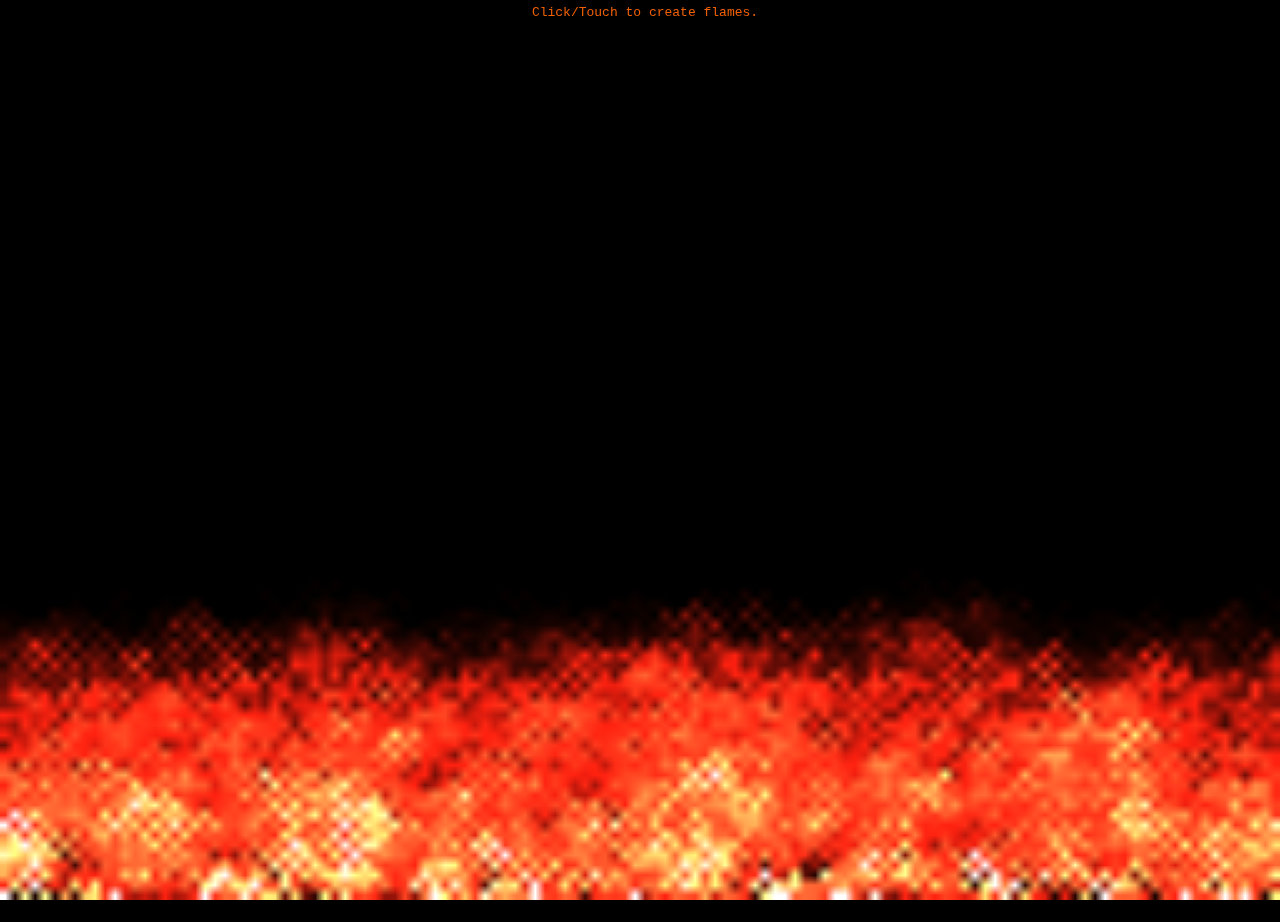
<file: canvas/Fire/index.html>
<!doctype html> 
<html lang="en">
	<head>
<meta charset="utf-8"/>
<meta http-equiv="Content-Type" content="text/html;charset=utf-8">
<meta name="viewport" content="width=device-width, initial-scale=1.0">
<meta name="description" content="Ruddernation Designs" />
<meta name="keywords" content="ruddernation,HTML5 canvas,HTML5,Ruddernation Designs,canvas,canvas effects" />
<meta name="author" content="Ruddernation Designs" />
<meta name="Copyright" content="Ruddernation Designs 1998-202 2"/>
		<title>Canvas - Fire</title>
		<style type="text/css">
			body { background-color: #000000; margin: 0px; overflow: hidden; }
			#info { position: absolute; top: 0px; width: 100%; color: #f06000; padding: 5px; font-family:Monospace; font-size:13px; text-align:center; }
		</style>
	</head>
	<body>
		<div id="container"></div>
		<div id="info">Click/Touch to create flames.</div>6
		<script type="text/javascript" src="js/fire.js"></script>
	</body>
</html>6
</file>
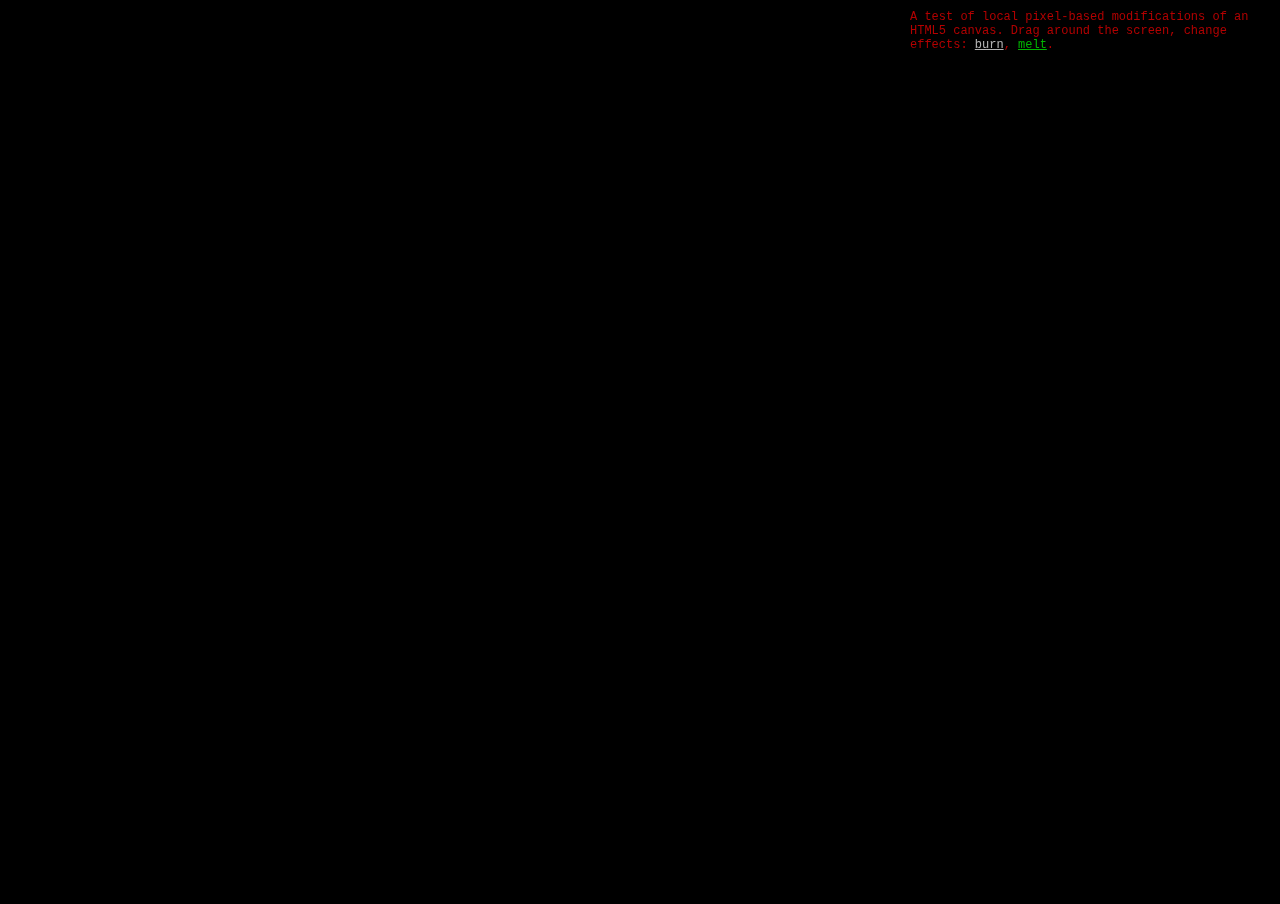
<file: canvas/Illusion/index.html>
<!DOCTYPE html>
<html>
<head>
<meta charset="utf-8"/>
<meta http-equiv="Content-Type" content="text/html;charset=utf-8">
<meta name="viewport" content="width=device-width, initial-scale=1.0">
<meta name="description" content="Ruddernation Designs" />
<meta name="keywords" content="ruddernation,HTML5 canvas,HTML5,Ruddernation Designs,canvas,canvas effects" />
<meta name="author" content="Ruddernation Designs" />
<meta name="Copyright" content="Ruddernation Designs 1998-2022"/>
	<title>Canvas - Illusion</title>
	<style type="text/css">
		body {
	margin: 0;
	overflow: hidden;
	background-color: rgba(0,0,0,1);
}
		p { margin: 10px 0 }
		nav { position: absolute; right: 0; top: 0;
			width: 350px; 
			opacity: 0.7; padding: 0 20px;
			font-family: monospace; font-size: 12px }
		div#error { position: absolute; width: 30%; left: 35%;
			top: 50%; padding: 10px; border: 1px solid;
			 margin-top: -50px;
			font-size: 16px; font-weight: bold; }
	body,td,th {
	color: rgba(255,0,0,1);	
}
    a:link {
	color: #00FF00;
}
a:visited {
	color: rgba(0,0,255,1);
}
a:hover {
	color: rgba(255,255,0,1);
}
a:active {
	color: rgba(0,255,0,1);
}
    </style>
</head>
<body bgcolor="#000000" text="#FF0000" link="#00FF00" vlink="#0000FF" alink="#00FF00">
<canvas id="view"></canvas>
	<div id="error">
		Error: This application requires JavaScript to run.
	</div>
	<nav>
		<p>
			A test of local pixel-based modifications of
			an HTML5 canvas. Drag around the screen, change effects:
			<a href="#" id="pick0" style="color: #ffffff">burn</a>,
			<a href="#" id="pick1">melt</a>.
		</p>
	</nav>
	<script>
	
function error(msg) {
	try {
		var div = document.getElementById("error");
		if (msg) {
			div.style.display = "block";
			div.innerText = "Error: "+msg;
		} else {
			div.style.display = "none";
		}
	} catch(e) {
		if (msg) { alert("Error: "+msg); }
	}
}

var effects = [];

effects[effects.length] = function(i, centerx, centery, radius) {
	// Burn
	var rr = 1/(radius*radius), pos = 0, w = i.width, t = 0, v = 0,
		a = 0, vv = 0,idata = i.data, x, y, b, bb;
	for (y = 0; y < i.height; y++) {
		b = y-centery;
		bb = b*b;
		for (x = 0; x < w; x++) {
			a = x-centerx;
			v = 1 - (a*a + bb)*rr;
			if (v <= 0) {
				pos += 4;
				continue;
			}
			vv = v*v;
			v = 6*(vv - vv*v);
			t = idata[pos];
			t -= v*10;
			if (t < 0) { t += 256; }
			idata[pos] = t;
			pos++;
			t = idata[pos];
			t -= v*21.23553;
			if (t < 0) { t += 256; }
			idata[pos] = t;
			pos++;
			t = idata[pos];
			t -= v*46.72232;
			if (t < 0) { t += 256; }
			idata[pos] = t;
			pos += 2;
		}
	}
};

effects[effects.length] = function(i, centerx, centery, radius) {
	// Melt
	var x, y, pos, a, b, v;
	for (y = i.height-1; y >= 1; y--) {
		for (x = 0; x < i.width; x++) {
			pos = 4*(i.width*y + x);
			a = x-centerx;
			b = y-centery;
			v = 1 - (a*a + b*b)/(radius*radius);
			if (v < 0) { v = 0; }
			v = v*v;
			i.data[pos] += v*(i.data[pos-i.width*4]-i.data[pos]);
			i.data[pos+1] += v*(i.data[pos+1-i.width*4]-i.data[pos+1]);
			i.data[pos+2] += v*(i.data[pos+2-i.width*4]-i.data[pos+2]);
		}
	}
};

function draw() {
	var view, effectnr = 0, i, w, h, reach = 50, x = -1, y = -1;
	try {
		view = document.getElementById("view").getContext("2d");
	} catch(err) {
		throw "Your web browser does not support "+
			"the <canvas> element!";
	}
	function init_button(n) {
		var b = document.getElementById("pick"+n);
		b.onclick = function() {
			effectnr = n;
			var i;
			for (i = 0; i < effects.length; i++) {
				document.getElementById("pick"+i).style.color =
					(i === n) ? 'white' : '';
			}
			return false;
		};
	}
	for (i = 0; i < effects.length; i++) { init_button(i); }
	document.getElementsByTagName('nav')[0].onmousedown = function(e) {
		e.stopPropagation();
	};
	w = view.canvas.width;
	h = view.canvas.height;
	function resize() {
		view.canvas.width = w = window.innerWidth;
		view.canvas.height = h = window.innerHeight;
		view.fillStyle = "rgb(0,0,0)";
		view.fillRect(0, 0, w, h);
	}
	resize();
	window.onresize = resize;
	function frame() {
		if (x < 0) { return; }
		var x1 = x-reach, x2 = x+reach, y1 = y-reach, y2 = y+reach, i;
		if (x1 < 0) { x1 = 0; }
		if (y1 < 0) { y1 = 0; }
		if (x1 > w-1) { return; }
		if (y1 > h-1) { return; }
		if (x2 < x1+1) { x2 = x1+1; }
		if (y2 < y1+1) { y2 = y1+1; }
		if (x2 > w) { x2 = w; }
		if (y2 > h) { y2 = h; }
		i = view.getImageData(x1, y1, x2-x1, y2-y1);
		effects[effectnr](i, x-x1, y-y1, reach);
		view.putImageData(i, x1, y1);
		if (reach < 100) { reach++; }
	}
	function move(e) {
		if (e.changedTouches &&
			(e.changedTouches.length >= 1)) {
				e = e.changedTouches[0];
		}
		x = e.pageX;
		y = e.pageY;
		reach = 50;
		return false;
	}
	document.addEventListener('mousemove', move, false);
	document.addEventListener('touchmove', move, false);
	function prevent(e) {
		try { e.preventDefault(); } catch(err) {}
		return false;
	}
	document.addEventListener('mousedown', prevent, false);
	document.addEventListener('touchstart', prevent, false);
	return {
		frame: frame
	};
}

function timer() {
	var d = null;
	function step() {
		try {
			if (d === null) {
				d = draw();
			} else {
				d.frame();
			}
			setTimeout(step, 8);
			error();
		} catch (err) {
			error(err);
		}
	}
	step();
}

timer();
</script>
</body>
</html>
</file>
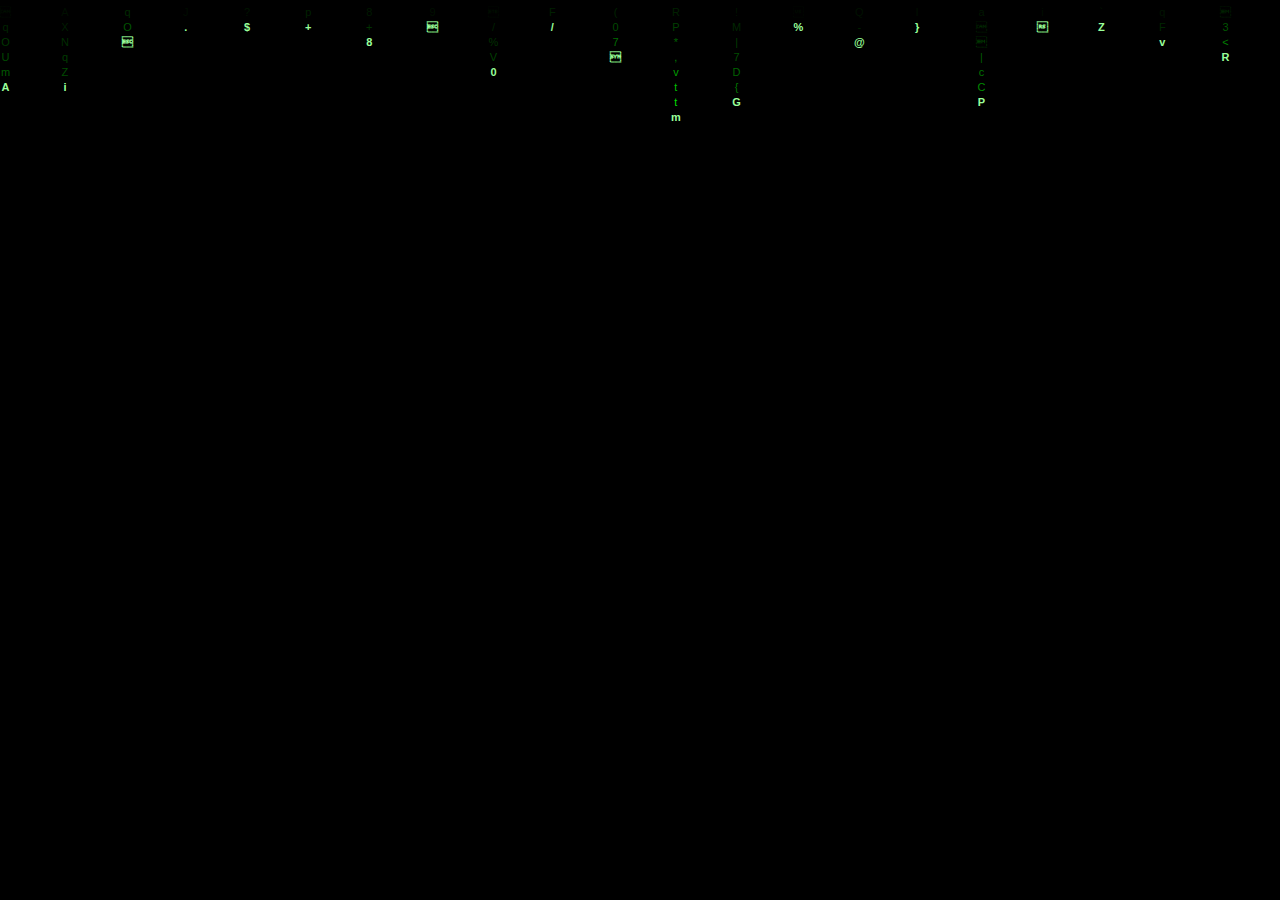
<file: canvas/Matrix_Code/index.html>
<!doctype html>
<html>
<head>
<meta charset="utf-8"/>
<meta http-equiv="Content-Type" content="text/html;charset=utf-8">
<meta name="viewport" content="width=device-width, initial-scale=1.0">
<meta name="description" content="Ruddernation Designs" />
<meta name="keywords" content="ruddernation,HTML5 canvas,HTML5,Ruddernation Designs,canvas,canvas effects" />
<meta name="author" content="Ruddernation Designs" />
<meta name="Copyright" content="Ruddernation Designs 1998-2022"/>
<title>Canvas - The Matrix</title>
</head>
<body>
<script type="text/javascript">
var theinHTML;
var thelessstr;
var ascSt=22;
var ascEnd=126;
var numoflines = 28;
var lines = new Array();
var intervalID = new Array();
var subIntervalID = new Array();
var subIntervalID2 = new Array();
var scH = screen.height-220;
var scW = screen.width-50;
window.onload = createlines;

var hD="0123456789ABCDEF";
function d2h(d)
{
var h = hD.substr(d&15,1);
while(d > 15)
{
d >>= 4;
h = hD.substr(d&15,1)+h;
}
return h;
}
function line(length, maxlength, chars, speed, x)
{
this.length = length;
this.maxlength = maxlength;
this.chars = chars;
this.speed = speed;
this.x = x;
}

function createlines()
{
for(var eachline = 0; eachline < numoflines; eachline++)
{
lines[eachline] = new line(0, Math.round(Math.random()*15+5), String.fromCharCode(Math.round(Math.random()*(ascEnd-ascSt)+ascSt)), Math.round(Math.random()*400+100), eachline*61);
}

for(var writelines = 0; writelines < numoflines; writelines++)
{
var newline = document.createElement("div");
newline.id = "char" + writelines;
newline.style.position = "absolute";
newline.style.top = "5px";
newline.style.left = lines[writelines].x + "px";
var firstchar = document.createElement("div");
var newcolor = d2h(Math.round(1/(lines[writelines].maxlength+1)*255));
if(newcolor.length == 1)
newcolor = "0" + newcolor;
firstchar.style.color = "#00"+newcolor+"00"
firstchar.innerHTML = lines[writelines].chars
newline.appendChild(firstchar);
document.body.appendChild(newline);
}
start();
}

function start()
{
for(var pickastring = 0; pickastring < numoflines; pickastring++)
{
intervalID[pickastring] = setInterval("addchars("+pickastring+")", lines[pickastring].speed);
}
}

function addchars(theline)
{
if(lines[theline].length >= lines[theline].maxlength)
{
clearInterval(intervalID[theline]);
subIntervalID[theline] = setInterval("movethestring("+theline+")", lines[theline].speed);
}
else
{
	
myRandomChar = String.fromCharCode(Math.round(Math.random()*(ascEnd-ascSt)+ascSt));
while(myRandomChar == "'" || myRandomChar == '"' || myRandomChar == "\\")
myRandomChar = String.fromCharCode(Math.round(Math.random()*(ascEnd-ascSt)+ascSt));


var newchar = document.createElement("div");
newchar.innerHTML = myRandomChar;
document.getElementById("char"+theline).appendChild(newchar);


var i;
for(i = 0; i <= lines[theline].length; i++)
{
var newcolor = d2h(Math.round((i+1)/(lines[theline].maxlength+1)*255));
newcolor = "" + newcolor;
if(newcolor.length == 1)
newcolor = "0" + newcolor;
document.getElementById("char"+theline).childNodes[i].style.color = "#00" + newcolor + "00";
document.getElementById("char"+theline).childNodes[i].style.fontWeight = "normal";
}
document.getElementById("char"+theline).childNodes[i].style.color = "#99FF99";
document.getElementById("char"+theline).childNodes[i].style.fontWeight = "bold";


lines[theline].length++;
}
}

function movethestring(theline)
{
var topstringnum = document.getElementById("char"+theline).offsetTop;
if((topstringnum + (lines[theline].maxlength * 15)) >= scH)
{
clearInterval(subIntervalID[theline]);
subIntervalID2[theline] = setInterval("clearletters("+theline+")", lines[theline].speed);
}
else
{
	
myRandomChar = String.fromCharCode(Math.round(Math.random()*(ascEnd-ascSt)+ascSt));
while(myRandomChar=="'" || myRandomChar=='"' || myRandomChar=="\\")
myRandomChar = String.fromCharCode(Math.round(Math.random()*(ascEnd-ascSt)+ascSt));
var newchar = document.createElement("div");
newchar.innerHTML = myRandomChar;
document.getElementById("char"+theline).appendChild(newchar);


document.getElementById("char"+theline).removeChild(document.getElementById("char"+theline).childNodes[0]);


var i;
for(i = 0; i < lines[theline].length; i++)
{
var newcolor = d2h(Math.round((i+1)/(lines[theline].maxlength+1)*255));
newcolor = "" + newcolor;
if(newcolor.length == 1)
newcolor = "0" + newcolor;
document.getElementById("char"+theline).childNodes[i].style.color = "#00" + newcolor + "00";
document.getElementById("char"+theline).childNodes[i].style.fontWeight = "normal";
}
document.getElementById("char"+theline).childNodes[i].style.color = "#99FF99";
document.getElementById("char"+theline).childNodes[i].style.fontWeight = "bold";
// move
document.getElementById("char"+theline).style.top = (topstringnum+15) + "px";
}
}

function clearletters(theline)
{
if(lines[theline].length <= -1)
{
clearInterval(subIntervalID2[theline]);
document.getElementById("char"+theline).style.top = 0;
intervalID[theline] = setInterval("addchars("+theline+")", lines[theline].speed);
}
else
{
	
document.getElementById("char"+theline).removeChild(document.getElementById("char"+theline).childNodes[document.getElementById("char"+theline).childNodes.length-1]);

var topstringnum = document.getElementById("char"+theline).offsetTop;
document.getElementById("char"+theline).style.top = topstringnum+15 + "px";

lines[theline].length--;
}
}
</script>
<style type="text/css">
body {
font: normal normal normal 10px/15px symbol,Rockwell; 
color:#FFFFFF;
background-color:black;
margin:0;
padding:0;
}
body div {
text-align: center;
}
body {overflow: hidden;font-family: Georgia, Helvetica, Arial, sans-serif;color: #333333;font-size: 11px;}
</style>
</body>
</html>
</file>
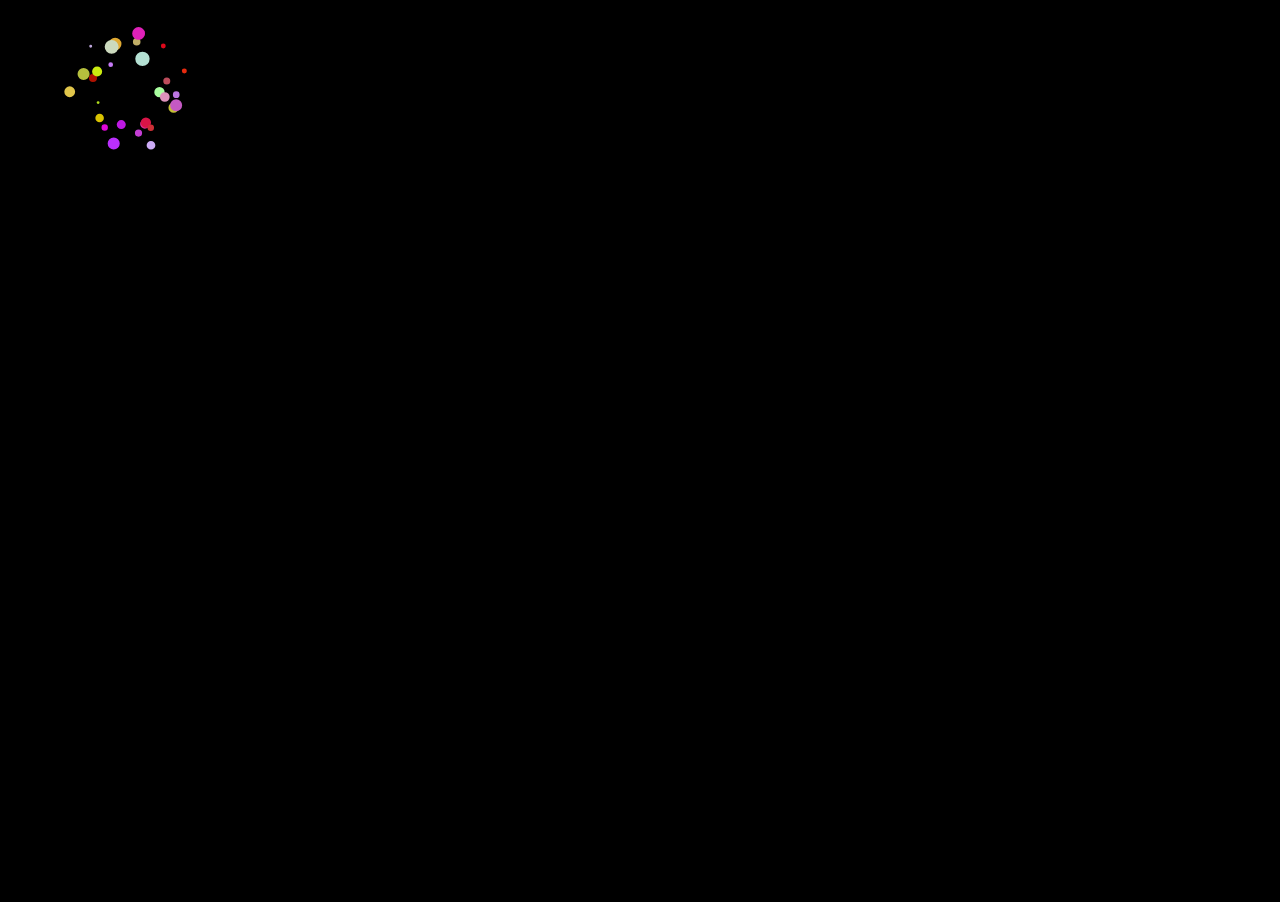
<file: canvas/Particle_2/index.html>
<!DOCTYPE html>
<html lang="en"> 
    <head>
<meta charset="utf-8"/>
<meta http-equiv="Content-Type" content="text/html;charset=utf-8">
<meta name="viewport" content="width=device-width, initial-scale=1.0">
<meta name="description" content="Ruddernation Designs" />
<meta name="keywords" content="ruddernation,HTML5 canvas,HTML5,Ruddernation Designs,canvas,canvas effects" />
<meta name="author" content="Ruddernation Designs" />
<meta name="Copyright" content="Ruddernation Designs 2023"/>
		<link rel="stylesheet" href="css/style.css" />
        <title>Canvas - Particle II</title>
    </head>
    <body>
		
<canvas id="world"><p class="noCanvas">You need a <a href="https://www.google.com/chrome">Chrome</a> to view this.</p></canvas>
<script src="js/particle.js"></script>
</body>
</html>
</file>
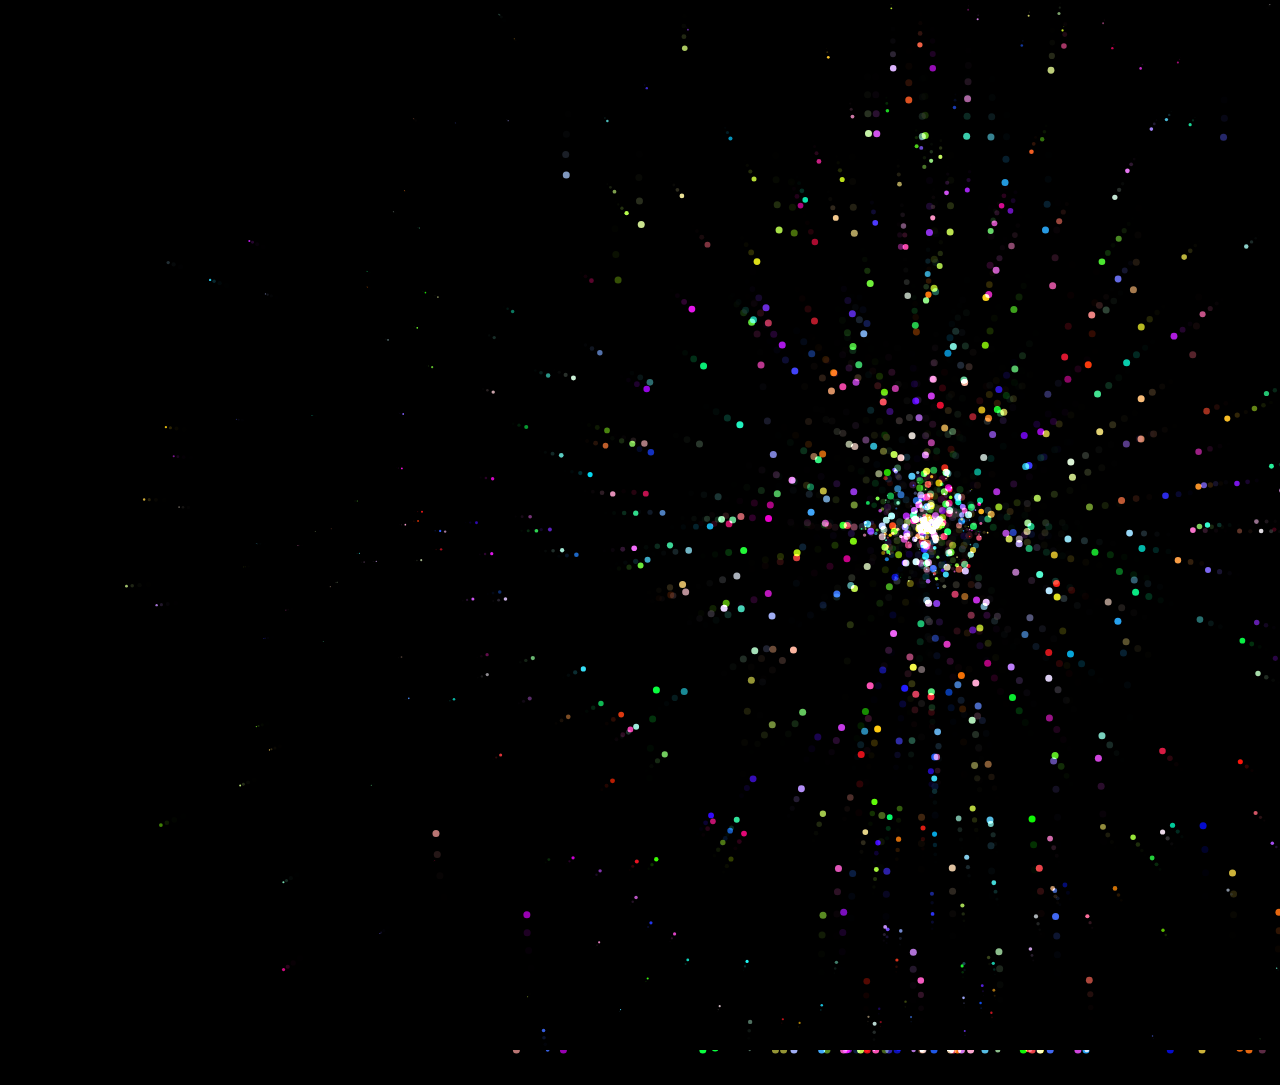
<file: canvas/Particles_3/index.html>
<!DOCTYPE html>
<html lang="en">
<head>
<meta charset="utf-8"/>
<meta http-equiv="Content-Type" content="text/html;charset=utf-8">
<meta name="viewport" content="width=device-width, initial-scale=1.0">
<meta name="description" content="Ruddernation Designs" />
<meta name="keywords" content="ruddernation,HTML5 canvas,HTML5,Ruddernation Designs,canvas,canvas effects" />
<meta name="author" content="Ruddernation Designs" />
<meta name="Copyright" content="Ruddernation Designs 2023"/>
<title>Canvas - Particles III</title>
<script type="text/javascript" src="js/particles.js"></script>
<link href="css/particles.css" rel="stylesheet" type="text/css">
</head>
<body>
<div id="outer">
		<div id="canvasContainer">
        <canvas id="mainCanvas" width="1920" height="1080">If you see this writing then your browser is turd, I recommend you use Chrome!</canvas>
			<div id="output"></div>
		</div>
	</div>
</body>
</html>
</file>
<file: assets/css/noscript.css>
/* Carousel */

	.carousel {
		overflow-x: auto;
	}

/* Header */

	body.homepage.is-preload #header:after {
		opacity: 0;
	}
</file>
<file: canvas/Ball/css/style.css>
html{color:#000;background:#000000;}
			a{cursor:pointer;
			}
			html,body,div,dl,dt,dd,ul,ol,li,h1,h2,h3,h4,h5,h6,pre,code,form,fieldset,legend,input,textarea,p,blockquote,th,td{margin:0;padding:0;}
			table{border-collapse:collapse;border-spacing:0;}
			fieldset,img{border:0;}
			address,caption,cite,code,dfn,em,strong,th,var{font-style:normal;font-weight:normal;}
			li{list-style:none;}caption,th{text-align:left;}
			q:before,q:after{content:'';}
			abbr,acronym {border:0;font-variant:normal;}
			sup {vertical-align:text-top;}sub {vertical-align:text-bottom;}
			input,textarea,select{font-family:inherit;font-size:inherit;font-weight:inherit;outline-style:none;outline-width:0pt;}
			legend{color:#000;}
			a:focus,object,h1,h2,h3,h4,h5,h6{-moz-outline-style: none; border:0px;}
			strong {font-weight: bold;}
@font-face { font-family: Verdana, Geneva, sans-serif;font-weight: bold; }
			body {overflow: hidden;font-family: Georgia, Helvetica, Arial, sans-serif;color: #333333;font-size: 11px;}
			a, a:hover {transition: all .08s linear;-o-transition: all .08s linear;-moz-transition: all .08s linear;-webkit-transition: all .08s linear;padding: 1px;}p.noCanvas {color: #999999;font-size: 24px;text-align: center;margin-top: 150px;}
			#panel {position: absolute; margin: 5px;padding: 5px;z-index: 99;background-color: #00FFFF;border: 1px solid #e1e0af;}
			#panel a {color: #333333;background-color: #00FFFF;text-decoration: underline;}
			#panel a:hover {color: #00FFFF;background-color: #333333;}
			#panel a.versionLink {padding: 1px;text-decoration: underline;}
			#panel a.versionLink.selected {color: #888888;text-decoration: none;}
			#panel p {padding: 0px 5px 5px 5px;line-height: 1.6em;}
			#panel h2 {font-size: 20px;font-weight: bold;font-family: Delicious, Helvetica, sans-serif;padding: 5px 5px 5px 5px;}
			#chromeBadge {position: absolute; bottom: 0; right: 0;padding: 4px;}
			#sharing {background-color: #00FFFF;position: absolute; top: 0;right: 0;margin: 5px;padding: 7px 0 4px 10px;z-index: 98;border: 1px solid #ff0000;}
			#facebook_button {float: left;}
			#retweet_button {float: left;}
			#flattr_button {float: right;margin: 1px 10px 0 4px;
			}{display: none!important;}
</file>
<file: canvas/Particle_2/css/style.css>
html{
    color:#000;
    background:#000000;
}
a{
    cursor:pointer;
}
html,body,div,dl,dt,dd,ul,ol,li,h1,h2,h3,h4,h5,h6,pre,code,form,fieldset,legend,input,textarea,p,blockquote,th,td{
    margin:0;
    padding:0;
}
table{
    border-collapse:collapse;
    border-spacing:0;
}
fieldset,img{
    border:0;
}
address,caption,cite,code,dfn,em,strong,th,var{
    font-style:normal;
    font-weight:normal;
}
li{
    list-style:none;
}
caption,th{
    text-align:left;
}
q:before,q:after{
    content:'';
}
abbr,acronym {
    border:0;
    font-variant:normal;
}
sup {
    vertical-align:text-top;
}
sub {
    vertical-align:text-bottom;
}
input,textarea,select{
    font-family:inherit;
    font-size:inherit;
    font-weight:inherit;
    outline-style:none;
    outline-width:0pt;
}
legend{
    color:#000;
}
a:focus,object,h1,h2,h3,h4,h5,h6{
    -moz-outline-style: none;
     border:0px;
}
strong {
    font-weight: bold;
}
@font-face {
     font-family: Verdana, Geneva, sans-serif;
     font-weight: bold;
}
body {
    overflow: hidden;
    font-family: Georgia, Helvetica, Arial, sans-serif;
    color: #333333;
    font-size: 11px;
}
a, a:hover {
    transition: all .08s linear;
    -o-transition: all .08s linear;
    -moz-transition: all .08s linear;
    -webkit-transition: all .08s linear;
    padding: 1px;
}
p.noCanvas {
    color: #999999;
    font-size: 24px;
    text-align: center;
    margin-top: 150px;
}
#panel {
    position: absolute;
     margin: 5px;
    padding: 5px;
    z-index: 99;
    background-color: #FFFECF;
    border: 1px solid #e1e0af;
}
#panel a {
    color: #333333;
    background-color: #FFFECF;
    text-decoration: underline;
}
#panel a:hover {
    color: #FFFECF;
    background-color: #333333;
}
#panel a.versionLink {
    padding: 1px;
    text-decoration: underline;
}
#panel a.versionLink.selected {
    color: #888888;
    text-decoration: none;
}
#panel p {
    padding: 0px 5px 5px 5px;
    line-height: 1.6em;
}
#panel h2 {
    font-size: 20px;
    font-weight: bold;
    font-family: Delicious, Helvetica, sans-serif;
    padding: 5px 5px 5px 5px;
}
#chromeBadge {
    position: absolute;
     bottom: 0;
     right: 0;
    padding: 4px;
}
#sharing {
    background-color: #FFFECF;
    position: absolute;
     top: 0;
    right: 0;
    margin: 5px;
    padding: 7px 0 4px 10px;
    z-index: 98;
    border: 1px solid #e1e0af;
}
{
    display: none!important;
}
</file>
<file: canvas/Particles_3/css/particles.css>
html, body {
			text-align: center;
			margin:0;
			padding:0;
			background: #000000; 
			color: #D2D2D2;
			line-height: 1.25em;
			display: block;
  			position: absolute;
  			top: 0;
  			left: 0;
 			right: 0;
 			bottom: 0;
		}		
		
	
		#canvasContainer { 
	
			width: 100%;
			height: 100%;
			
		}
	mainCanvas {
		
		
			width: 100%;
			height:100%;
	}
	
		canvas { 
			border: 0; 
		}
		
		a {
			color: #00CBCB;
			text-decoration:none;
			font-weight:bold;
		}
		a:hover {
			color:#FFFFFF;
		}
		
		#output {
			font-family: Arial, Helvetica, sans-serif; 
			font-size: 0.75em;
		}
		
		#footer{
			font-size: 0.6em;
			font-family: Arial, Helvetica, sans-serif;
			position: absolute;
			bottom:8px;
			width:98%;
		}
</file>
<file: assets/css/main.css>
@import url("https://fonts.googleapis.com/css?family=Source+Sans+Pro:300,300italic,400,400italic,600");
@import url("fontawesome-all.min.css");

html, body, div, span, applet, object,
iframe, h1, h2, h3, h4, h5, h6, p, blockquote,
pre, a, abbr, acronym, address, big, cite,
code, del, dfn, em, img, ins, kbd, q, s, samp,
small, strike, strong, sub, sup, tt, var, b,
u, i, center, dl, dt, dd, ol, ul, li, fieldset,
form, label, legend, table, caption, tbody,
tfoot, thead, tr, th, td, article, aside,
canvas, details, embed, figure, figcaption,
footer, header, hgroup, menu, nav, output, ruby,
section, summary, time, mark, audio, video {
	margin: 0;
	padding: 0;
	border: 0;
	font-size: 100%;
	font: inherit;
	vertical-align: baseline;}

article, aside, details, figcaption, figure,
footer, header, hgroup, menu, nav, section {
	display: block;}

body {
	line-height: 1;
}

ol, ul {
	list-style: none;
}

blockquote, q {
	quotes: none;
}

	blockquote:before, blockquote:after, q:before, q:after {
		content: '';
		content: none;
	}

table {
	border-collapse: collapse;
	border-spacing: 0;
}

body {
	-webkit-text-size-adjust: none;
}

mark {
	background-color: transparent;
	color: inherit;
}

input::-moz-focus-inner {
	border: 0;
	padding: 0;
}

input, select, textarea {
	-moz-appearance: none;
	-webkit-appearance: none;
	-ms-appearance: none;
	appearance: none;
}

/* Basic */

	html {
		box-sizing: border-box;
	}

	*, *:before, *:after {
		box-sizing: inherit;
	}

	body {
		background: #f0f4f4;
		color: #000000;
		font-size: 16pt;
		line-height: 1.85em;
		font-family: 'Source Sans Pro', sans-serif;
		font-weight: 500;
	}

		body.is-preload *, body.is-preload *:before, body.is-preload *:after {
			-moz-animation: none !important;
			-webkit-animation: none !important;
			-ms-animation: none !important;
			animation: none !important;
			-moz-transition: none !important;
			-webkit-transition: none !important;
			-ms-transition: none !important;
			transition: none !important;
		}

	input, textarea, select {
		font-size: 15pt;
		line-height: 1.85em;
		font-family: 'Source Sans Pro', sans-serif;
		font-weight: 300;
	}

	h1, h2, h3, h4, h5, h6 {
		font-weight: 400;
		color: #483949;
		line-height: 1.25em;
	}

	h1 a, h2 a, h3 a, h4 a, h5 a, h6 a {
		color: inherit;
		text-decoration: none;
		border-bottom-color: transparent;
	}

	h1 strong, h2 strong, h3 strong, h4 strong, h5 strong, h6 strong {
		font-weight: 600;
	}

	h2 {
	font-size: 2.85em;
	color: #fff;
	}

	h3 {
		font-size: 1.25em;
	}

	h4 {
	font-size: 1em;
	margin: 0 0 0.25em 0;
	color: #ccc;
	}

	strong, b {
		font-weight: 400;
		color: #483949;
	}

	em, i {
		font-style: italic;
	}

	a {
	color: #F5ABAD;
	border-bottom: solid 1px rgba(128, 128, 128, 0.15);
	text-decoration: none;
	-moz-transition: background-color 0.35s ease-in-out, color 0.35s ease-in-out, border-bottom-color 0.35s ease-in-out;
	-webkit-transition: background-color 0.35s ease-in-out, color 0.35s ease-in-out, border-bottom-color 0.35s ease-in-out;
	-ms-transition: background-color 0.35s ease-in-out, color 0.35s ease-in-out, border-bottom-color 0.35s ease-in-out;
	transition: background-color 0.35s ease-in-out, color 0.35s ease-in-out, border-bottom-color 0.35s ease-in-out;
	}

		a:hover {
	color: #EFB2AA;
	border-bottom-color: transparent;
		}

	sub {
		position: relative;
		top: 0.5em;
		font-size: 0.8em;
	}

	sup {
		position: relative;
		top: -0.5em;
		font-size: 0.8em;
	}

	blockquote {
		border-left: solid 0.5em #ddd;
		padding: 1em 0 1em 2em;
		font-style: italic;
	}

	p, ul, ol, dl, table {
		margin-bottom: 1em;
	}

	p {
		text-align: justify;
	}

	br.clear {
		clear: both;
	}

	hr {
		position: relative;
		display: block;
		border: 0;
		top: 4.5em;
		margin-bottom: 9em;
		height: 6px;
		border-top: solid 1px rgba(128, 128, 128, 0.2);
		border-bottom: solid 1px rgba(128, 128, 128, 0.2);
	}

		hr:before, hr:after {
			content: '';
			position: absolute;
			top: -8px;
			display: block;
			width: 1px;
			height: 21px;
			background: rgba(128, 128, 128, 0.2);
		}

		hr:before {
			left: -1px;
		}

		hr:after {
			right: -1px;
		}

	.timestamp {
		color: rgba(128, 128, 128, 0.75);
		font-size: 0.8em;
	}

/* Container */

	.container {
		margin: 0 auto;
		max-width: 100%;
		width: 1400px;
	}

		@media screen and (max-width: 1680px) {

			.container {
				width: 1200px;
			}

		}

		@media screen and (max-width: 1280px) {

			.container {
				width: 100%;
			}

		}

		@media screen and (max-width: 960px) {

			.container {
				width: 100%;
			}

		}

		@media screen and (max-width: 840px) {

			.container {
				width: 100%;
			}

		}

		@media screen and (max-width: 736px) {

			.container {
				width: 100%;
			}

		}

/* Row */

	.row {
		display: flex;
		flex-wrap: wrap;
		box-sizing: border-box;
		align-items: stretch;
	}

		.row > * {
			box-sizing: border-box;
		}

		.row.gtr-uniform > * > :last-child {
			margin-bottom: 0;
		}

		.row.aln-left {
			justify-content: flex-start;
		}

		.row.aln-center {
			justify-content: center;
		}

		.row.aln-right {
			justify-content: flex-end;
		}

		.row.aln-top {
			align-items: flex-start;
		}

		.row.aln-middle {
			align-items: center;
		}

		.row.aln-bottom {
			align-items: flex-end;
		}

		.row > .imp {
			order: -1;
		}

		.row > .col-1 {
			width: 8.33333%;
		}

		.row > .off-1 {
			margin-left: 8.33333%;
		}

		.row > .col-2 {
			width: 16.66667%;
		}

		.row > .off-2 {
			margin-left: 16.66667%;
		}

		.row > .col-3 {
			width: 25%;
		}

		.row > .off-3 {
			margin-left: 25%;
		}

		.row > .col-4 {
			width: 33.33333%;
		}

		.row > .off-4 {
			margin-left: 33.33333%;
		}

		.row > .col-5 {
			width: 41.66667%;
		}

		.row > .off-5 {
			margin-left: 41.66667%;
		}

		.row > .col-6 {
			width: 50%;
		}

		.row > .off-6 {
			margin-left: 50%;
		}

		.row > .col-7 {
			width: 58.33333%;
		}

		.row > .off-7 {
			margin-left: 58.33333%;
		}

		.row > .col-8 {
			width: 66.66667%;
		}

		.row > .off-8 {
			margin-left: 66.66667%;
		}

		.row > .col-9 {
			width: 75%;
		}

		.row > .off-9 {
			margin-left: 75%;
		}

		.row > .col-10 {
			width: 83.33333%;
		}

		.row > .off-10 {
			margin-left: 83.33333%;
		}

		.row > .col-11 {
			width: 91.66667%;
		}

		.row > .off-11 {
			margin-left: 91.66667%;
		}

		.row > .col-12 {
			width: 100%;
		}

		.row > .off-12 {
			margin-left: 100%;
		}

		.row.gtr-0 {
			margin-top: 0px;
			margin-left: 0px;
		}

			.row.gtr-0 > * {
				padding: 0px 0 0 0px;
			}

			.row.gtr-0.gtr-uniform {
				margin-top: 0px;
			}

				.row.gtr-0.gtr-uniform > * {
					padding-top: 0px;
				}

		.row.gtr-25 {
			margin-top: -10px;
			margin-left: -10px;
		}

			.row.gtr-25 > * {
				padding: 10px 0 0 10px;
			}

			.row.gtr-25.gtr-uniform {
				margin-top: -10px;
			}

				.row.gtr-25.gtr-uniform > * {
					padding-top: 10px;
				}

		.row.gtr-50 {
			margin-top: -20px;
			margin-left: -20px;
		}

			.row.gtr-50 > * {
				padding: 20px 0 0 20px;
			}

			.row.gtr-50.gtr-uniform {
				margin-top: -20px;
			}

				.row.gtr-50.gtr-uniform > * {
					padding-top: 20px;
				}

		.row {
			margin-top: -40px;
			margin-left: -40px;
		}

			.row > * {
				padding: 40px 0 0 40px;
			}

			.row.gtr-uniform {
				margin-top: -40px;
			}

				.row.gtr-uniform > * {
					padding-top: 40px;
				}

		.row.gtr-150 {
			margin-top: -60px;
			margin-left: -60px;
		}

			.row.gtr-150 > * {
				padding: 60px 0 0 60px;
			}

			.row.gtr-150.gtr-uniform {
				margin-top: -60px;
			}

				.row.gtr-150.gtr-uniform > * {
					padding-top: 60px;
				}

		.row.gtr-200 {
			margin-top: -80px;
			margin-left: -80px;
		}

			.row.gtr-200 > * {
				padding: 80px 0 0 80px;
			}

			.row.gtr-200.gtr-uniform {
				margin-top: -80px;
			}

				.row.gtr-200.gtr-uniform > * {
					padding-top: 80px;
				}

		@media screen and (max-width: 1680px) {

			.row {
				display: flex;
				flex-wrap: wrap;
				box-sizing: border-box;
				align-items: stretch;
			}

				.row > * {
					box-sizing: border-box;
				}

				.row.gtr-uniform > * > :last-child {
					margin-bottom: 0;
				}

				.row.aln-left {
					justify-content: flex-start;
				}

				.row.aln-center {
					justify-content: center;
				}

				.row.aln-right {
					justify-content: flex-end;
				}

				.row.aln-top {
					align-items: flex-start;
				}

				.row.aln-middle {
					align-items: center;
				}

				.row.aln-bottom {
					align-items: flex-end;
				}

				.row > .imp-wide {
					order: -1;
				}

				.row > .col-1-wide {
					width: 8.33333%;
				}

				.row > .off-1-wide {
					margin-left: 8.33333%;
				}

				.row > .col-2-wide {
					width: 16.66667%;
				}

				.row > .off-2-wide {
					margin-left: 16.66667%;
				}

				.row > .col-3-wide {
					width: 25%;
				}

				.row > .off-3-wide {
					margin-left: 25%;
				}

				.row > .col-4-wide {
					width: 33.33333%;
				}

				.row > .off-4-wide {
					margin-left: 33.33333%;
				}

				.row > .col-5-wide {
					width: 41.66667%;
				}

				.row > .off-5-wide {
					margin-left: 41.66667%;
				}

				.row > .col-6-wide {
					width: 50%;
				}

				.row > .off-6-wide {
					margin-left: 50%;
				}

				.row > .col-7-wide {
					width: 58.33333%;
				}

				.row > .off-7-wide {
					margin-left: 58.33333%;
				}

				.row > .col-8-wide {
					width: 66.66667%;
				}

				.row > .off-8-wide {
					margin-left: 66.66667%;
				}

				.row > .col-9-wide {
					width: 75%;
				}

				.row > .off-9-wide {
					margin-left: 75%;
				}

				.row > .col-10-wide {
					width: 83.33333%;
				}

				.row > .off-10-wide {
					margin-left: 83.33333%;
				}

				.row > .col-11-wide {
					width: 91.66667%;
				}

				.row > .off-11-wide {
					margin-left: 91.66667%;
				}

				.row > .col-12-wide {
					width: 100%;
				}

				.row > .off-12-wide {
					margin-left: 100%;
				}

				.row.gtr-0 {
					margin-top: 0px;
					margin-left: 0px;
				}

					.row.gtr-0 > * {
						padding: 0px 0 0 0px;
					}

					.row.gtr-0.gtr-uniform {
						margin-top: 0px;
					}

						.row.gtr-0.gtr-uniform > * {
							padding-top: 0px;
						}

				.row.gtr-25 {
					margin-top: -10px;
					margin-left: -10px;
				}

					.row.gtr-25 > * {
						padding: 10px 0 0 10px;
					}

					.row.gtr-25.gtr-uniform {
						margin-top: -10px;
					}

						.row.gtr-25.gtr-uniform > * {
							padding-top: 10px;
						}

				.row.gtr-50 {
					margin-top: -20px;
					margin-left: -20px;
				}

					.row.gtr-50 > * {
						padding: 20px 0 0 20px;
					}

					.row.gtr-50.gtr-uniform {
						margin-top: -20px;
					}

						.row.gtr-50.gtr-uniform > * {
							padding-top: 20px;
						}

				.row {
					margin-top: -40px;
					margin-left: -40px;
				}

					.row > * {
						padding: 40px 0 0 40px;
					}

					.row.gtr-uniform {
						margin-top: -40px;
					}

						.row.gtr-uniform > * {
							padding-top: 40px;
						}

				.row.gtr-150 {
					margin-top: -60px;
					margin-left: -60px;
				}

					.row.gtr-150 > * {
						padding: 60px 0 0 60px;
					}

					.row.gtr-150.gtr-uniform {
						margin-top: -60px;
					}

						.row.gtr-150.gtr-uniform > * {
							padding-top: 60px;
						}

				.row.gtr-200 {
					margin-top: -80px;
					margin-left: -80px;
				}

					.row.gtr-200 > * {
	padding: 80px 0 0 80px;
	color: #ccc;
					}

					.row.gtr-200.gtr-uniform {
						margin-top: -80px;
					}

						.row.gtr-200.gtr-uniform > * {
							padding-top: 80px;
						}

		}

		@media screen and (max-width: 1280px) {

			.row {
				display: flex;
				flex-wrap: wrap;
				box-sizing: border-box;
				align-items: stretch;
			}

				.row > * {
					box-sizing: border-box;
				}

				.row.gtr-uniform > * > :last-child {
					margin-bottom: 0;
				}

				.row.aln-left {
					justify-content: flex-start;
				}

				.row.aln-center {
					justify-content: center;
				}

				.row.aln-right {
					justify-content: flex-end;
				}

				.row.aln-top {
					align-items: flex-start;
				}

				.row.aln-middle {
					align-items: center;
				}

				.row.aln-bottom {
					align-items: flex-end;
				}

				.row > .imp-normal {
					order: -1;
				}

				.row > .col-1-normal {
					width: 8.33333%;
				}

				.row > .off-1-normal {
					margin-left: 8.33333%;
				}

				.row > .col-2-normal {
					width: 16.66667%;
				}

				.row > .off-2-normal {
					margin-left: 16.66667%;
				}

				.row > .col-3-normal {
					width: 25%;
				}

				.row > .off-3-normal {
					margin-left: 25%;
				}

				.row > .col-4-normal {
					width: 33.33333%;
				}

				.row > .off-4-normal {
					margin-left: 33.33333%;
				}

				.row > .col-5-normal {
					width: 41.66667%;
				}

				.row > .off-5-normal {
					margin-left: 41.66667%;
				}

				.row > .col-6-normal {
					width: 50%;
				}

				.row > .off-6-normal {
					margin-left: 50%;
				}

				.row > .col-7-normal {
					width: 58.33333%;
				}

				.row > .off-7-normal {
					margin-left: 58.33333%;
				}

				.row > .col-8-normal {
					width: 66.66667%;
				}

				.row > .off-8-normal {
					margin-left: 66.66667%;
				}

				.row > .col-9-normal {
					width: 75%;
				}

				.row > .off-9-normal {
					margin-left: 75%;
				}

				.row > .col-10-normal {
					width: 83.33333%;
				}

				.row > .off-10-normal {
					margin-left: 83.33333%;
				}

				.row > .col-11-normal {
					width: 91.66667%;
				}

				.row > .off-11-normal {
					margin-left: 91.66667%;
				}

				.row > .col-12-normal {
					width: 100%;
				}

				.row > .off-12-normal {
					margin-left: 100%;
				}

				.row.gtr-0 {
					margin-top: 0px;
					margin-left: 0px;
				}

					.row.gtr-0 > * {
						padding: 0px 0 0 0px;
					}

					.row.gtr-0.gtr-uniform {
						margin-top: 0px;
					}

						.row.gtr-0.gtr-uniform > * {
							padding-top: 0px;
						}

				.row.gtr-25 {
					margin-top: -9px;
					margin-left: -9px;
				}

					.row.gtr-25 > * {
						padding: 9px 0 0 9px;
					}

					.row.gtr-25.gtr-uniform {
						margin-top: -9px;
					}

						.row.gtr-25.gtr-uniform > * {
							padding-top: 9px;
						}

				.row.gtr-50 {
					margin-top: -18px;
					margin-left: -18px;
				}

					.row.gtr-50 > * {
						padding: 18px 0 0 18px;
					}

					.row.gtr-50.gtr-uniform {
						margin-top: -18px;
					}

						.row.gtr-50.gtr-uniform > * {
							padding-top: 18px;
						}

				.row {
					margin-top: -36px;
					margin-left: -36px;
				}

					.row > * {
						padding: 36px 0 0 36px;
					}

					.row.gtr-uniform {
						margin-top: -36px;
					}

						.row.gtr-uniform > * {
							padding-top: 36px;
						}

				.row.gtr-150 {
					margin-top: -54px;
					margin-left: -54px;
				}

					.row.gtr-150 > * {
						padding: 54px 0 0 54px;
					}

					.row.gtr-150.gtr-uniform {
						margin-top: -54px;
					}

						.row.gtr-150.gtr-uniform > * {
							padding-top: 54px;
						}

				.row.gtr-200 {
					margin-top: -72px;
					margin-left: -72px;
				}

					.row.gtr-200 > * {
						padding: 72px 0 0 72px;
					}

					.row.gtr-200.gtr-uniform {
						margin-top: -72px;
					}

						.row.gtr-200.gtr-uniform > * {
							padding-top: 72px;
						}

		}

		@media screen and (max-width: 960px) {

			.row {
				display: flex;
				flex-wrap: wrap;
				box-sizing: border-box;
				align-items: stretch;
			}

				.row > * {
					box-sizing: border-box;
				}

				.row.gtr-uniform > * > :last-child {
					margin-bottom: 0;
				}

				.row.aln-left {
					justify-content: flex-start;
				}

				.row.aln-center {
					justify-content: center;
				}

				.row.aln-right {
					justify-content: flex-end;
				}

				.row.aln-top {
					align-items: flex-start;
				}

				.row.aln-middle {
					align-items: center;
				}

				.row.aln-bottom {
					align-items: flex-end;
				}

				.row > .imp-narrow {
					order: -1;
				}

				.row > .col-1-narrow {
					width: 8.33333%;
				}

				.row > .off-1-narrow {
					margin-left: 8.33333%;
				}

				.row > .col-2-narrow {
					width: 16.66667%;
				}

				.row > .off-2-narrow {
					margin-left: 16.66667%;
				}

				.row > .col-3-narrow {
					width: 25%;
				}

				.row > .off-3-narrow {
					margin-left: 25%;
				}

				.row > .col-4-narrow {
					width: 33.33333%;
				}

				.row > .off-4-narrow {
					margin-left: 33.33333%;
				}

				.row > .col-5-narrow {
					width: 41.66667%;
				}

				.row > .off-5-narrow {
					margin-left: 41.66667%;
				}

				.row > .col-6-narrow {
					width: 50%;
				}

				.row > .off-6-narrow {
					margin-left: 50%;
				}

				.row > .col-7-narrow {
					width: 58.33333%;
				}

				.row > .off-7-narrow {
					margin-left: 58.33333%;
				}

				.row > .col-8-narrow {
					width: 66.66667%;
				}

				.row > .off-8-narrow {
					margin-left: 66.66667%;
				}

				.row > .col-9-narrow {
					width: 75%;
				}

				.row > .off-9-narrow {
					margin-left: 75%;
				}

				.row > .col-10-narrow {
					width: 83.33333%;
				}

				.row > .off-10-narrow {
					margin-left: 83.33333%;
				}

				.row > .col-11-narrow {
					width: 91.66667%;
				}

				.row > .off-11-narrow {
					margin-left: 91.66667%;
				}

				.row > .col-12-narrow {
					width: 100%;
				}

				.row > .off-12-narrow {
					margin-left: 100%;
				}

				.row.gtr-0 {
					margin-top: 0px;
					margin-left: 0px;
				}

					.row.gtr-0 > * {
						padding: 0px 0 0 0px;
					}

					.row.gtr-0.gtr-uniform {
						margin-top: 0px;
					}

						.row.gtr-0.gtr-uniform > * {
							padding-top: 0px;
						}

				.row.gtr-25 {
					margin-top: -8px;
					margin-left: -8px;
				}

					.row.gtr-25 > * {
						padding: 8px 0 0 8px;
					}

					.row.gtr-25.gtr-uniform {
						margin-top: -8px;
					}

						.row.gtr-25.gtr-uniform > * {
							padding-top: 8px;
						}

				.row.gtr-50 {
					margin-top: -16px;
					margin-left: -16px;
				}

					.row.gtr-50 > * {
						padding: 16px 0 0 16px;
					}

					.row.gtr-50.gtr-uniform {
						margin-top: -16px;
					}

						.row.gtr-50.gtr-uniform > * {
							padding-top: 16px;
						}

				.row {
					margin-top: -32px;
					margin-left: -32px;
				}

					.row > * {
						padding: 32px 0 0 32px;
					}

					.row.gtr-uniform {
						margin-top: -32px;
					}

						.row.gtr-uniform > * {
							padding-top: 32px;
						}

				.row.gtr-150 {
					margin-top: -48px;
					margin-left: -48px;
				}

					.row.gtr-150 > * {
						padding: 48px 0 0 48px;
					}

					.row.gtr-150.gtr-uniform {
						margin-top: -48px;
					}

						.row.gtr-150.gtr-uniform > * {
							padding-top: 48px;
						}

				.row.gtr-200 {
					margin-top: -64px;
					margin-left: -64px;
				}

					.row.gtr-200 > * {
						padding: 64px 0 0 64px;
					}

					.row.gtr-200.gtr-uniform {
						margin-top: -64px;
					}

						.row.gtr-200.gtr-uniform > * {
							padding-top: 64px;
						}

		}

		@media screen and (max-width: 840px) {

			.row {
				display: flex;
				flex-wrap: wrap;
				box-sizing: border-box;
				align-items: stretch;
			}

				.row > * {
					box-sizing: border-box;
				}

				.row.gtr-uniform > * > :last-child {
					margin-bottom: 0;
				}

				.row.aln-left {
					justify-content: flex-start;
				}

				.row.aln-center {
					justify-content: center;
				}

				.row.aln-right {
					justify-content: flex-end;
				}

				.row.aln-top {
					align-items: flex-start;
				}

				.row.aln-middle {
					align-items: center;
				}

				.row.aln-bottom {
					align-items: flex-end;
				}

				.row > .imp-narrower {
					order: -1;
				}

				.row > .col-1-narrower {
					width: 8.33333%;
				}

				.row > .off-1-narrower {
					margin-left: 8.33333%;
				}

				.row > .col-2-narrower {
					width: 16.66667%;
				}

				.row > .off-2-narrower {
					margin-left: 16.66667%;
				}

				.row > .col-3-narrower {
					width: 25%;
				}

				.row > .off-3-narrower {
					margin-left: 25%;
				}

				.row > .col-4-narrower {
					width: 33.33333%;
				}

				.row > .off-4-narrower {
					margin-left: 33.33333%;
				}

				.row > .col-5-narrower {
					width: 41.66667%;
				}

				.row > .off-5-narrower {
					margin-left: 41.66667%;
				}

				.row > .col-6-narrower {
					width: 50%;
				}

				.row > .off-6-narrower {
					margin-left: 50%;
				}

				.row > .col-7-narrower {
					width: 58.33333%;
				}

				.row > .off-7-narrower {
					margin-left: 58.33333%;
				}

				.row > .col-8-narrower {
					width: 66.66667%;
				}

				.row > .off-8-narrower {
					margin-left: 66.66667%;
				}

				.row > .col-9-narrower {
					width: 75%;
				}

				.row > .off-9-narrower {
					margin-left: 75%;
				}

				.row > .col-10-narrower {
					width: 83.33333%;
				}

				.row > .off-10-narrower {
					margin-left: 83.33333%;
				}

				.row > .col-11-narrower {
					width: 91.66667%;
				}

				.row > .off-11-narrower {
					margin-left: 91.66667%;
				}

				.row > .col-12-narrower {
					width: 100%;
				}

				.row > .off-12-narrower {
					margin-left: 100%;
				}

				.row.gtr-0 {
					margin-top: 0px;
					margin-left: 0px;
				}

					.row.gtr-0 > * {
						padding: 0px 0 0 0px;
					}

					.row.gtr-0.gtr-uniform {
						margin-top: 0px;
					}

						.row.gtr-0.gtr-uniform > * {
							padding-top: 0px;
						}

				.row.gtr-25 {
					margin-top: -8px;
					margin-left: -8px;
				}

					.row.gtr-25 > * {
						padding: 8px 0 0 8px;
					}

					.row.gtr-25.gtr-uniform {
						margin-top: -8px;
					}

						.row.gtr-25.gtr-uniform > * {
							padding-top: 8px;
						}

				.row.gtr-50 {
					margin-top: -16px;
					margin-left: -16px;
				}

					.row.gtr-50 > * {
						padding: 16px 0 0 16px;
					}

					.row.gtr-50.gtr-uniform {
						margin-top: -16px;
					}

						.row.gtr-50.gtr-uniform > * {
							padding-top: 16px;
						}

				.row {
					margin-top: -32px;
					margin-left: -32px;
				}

					.row > * {
						padding: 32px 0 0 32px;
					}

					.row.gtr-uniform {
						margin-top: -32px;
					}

						.row.gtr-uniform > * {
							padding-top: 32px;
						}

				.row.gtr-150 {
					margin-top: -48px;
					margin-left: -48px;
				}

					.row.gtr-150 > * {
						padding: 48px 0 0 48px;
					}

					.row.gtr-150.gtr-uniform {
						margin-top: -48px;
					}

						.row.gtr-150.gtr-uniform > * {
							padding-top: 48px;
						}

				.row.gtr-200 {
					margin-top: -64px;
					margin-left: -64px;
				}

					.row.gtr-200 > * {
						padding: 64px 0 0 64px;
					}

					.row.gtr-200.gtr-uniform {
						margin-top: -64px;
					}

						.row.gtr-200.gtr-uniform > * {
							padding-top: 64px;
						}

		}

		@media screen and (max-width: 736px) {

			.row {
				display: flex;
				flex-wrap: wrap;
				box-sizing: border-box;
				align-items: stretch;
			}

				.row > * {
					box-sizing: border-box;
				}

				.row.gtr-uniform > * > :last-child {
					margin-bottom: 0;
				}

				.row.aln-left {
					justify-content: flex-start;
				}

				.row.aln-center {
					justify-content: center;
				}

				.row.aln-right {
					justify-content: flex-end;
				}

				.row.aln-top {
					align-items: flex-start;
				}

				.row.aln-middle {
					align-items: center;
				}

				.row.aln-bottom {
					align-items: flex-end;
				}

				.row > .imp-mobile {
					order: -1;
				}

				.row > .col-1-mobile {
					width: 8.33333%;
				}

				.row > .off-1-mobile {
					margin-left: 8.33333%;
				}

				.row > .col-2-mobile {
					width: 16.66667%;
				}

				.row > .off-2-mobile {
					margin-left: 16.66667%;
				}

				.row > .col-3-mobile {
					width: 25%;
				}

				.row > .off-3-mobile {
					margin-left: 25%;
				}

				.row > .col-4-mobile {
					width: 33.33333%;
				}

				.row > .off-4-mobile {
					margin-left: 33.33333%;
				}

				.row > .col-5-mobile {
					width: 41.66667%;
				}

				.row > .off-5-mobile {
					margin-left: 41.66667%;
				}

				.row > .col-6-mobile {
					width: 50%;
				}

				.row > .off-6-mobile {
					margin-left: 50%;
				}

				.row > .col-7-mobile {
					width: 58.33333%;
				}

				.row > .off-7-mobile {
					margin-left: 58.33333%;
				}

				.row > .col-8-mobile {
					width: 66.66667%;
				}

				.row > .off-8-mobile {
					margin-left: 66.66667%;
				}

				.row > .col-9-mobile {
					width: 75%;
				}

				.row > .off-9-mobile {
					margin-left: 75%;
				}

				.row > .col-10-mobile {
					width: 83.33333%;
				}

				.row > .off-10-mobile {
					margin-left: 83.33333%;
				}

				.row > .col-11-mobile {
					width: 91.66667%;
				}

				.row > .off-11-mobile {
					margin-left: 91.66667%;
				}

				.row > .col-12-mobile {
					width: 100%;
				}

				.row > .off-12-mobile {
					margin-left: 100%;
				}

				.row.gtr-0 {
					margin-top: 0px;
					margin-left: 0px;
				}

					.row.gtr-0 > * {
						padding: 0px 0 0 0px;
					}

					.row.gtr-0.gtr-uniform {
						margin-top: 0px;
					}

						.row.gtr-0.gtr-uniform > * {
							padding-top: 0px;
						}

				.row.gtr-25 {
					margin-top: -5px;
					margin-left: -5px;
				}

					.row.gtr-25 > * {
						padding: 5px 0 0 5px;
					}

					.row.gtr-25.gtr-uniform {
						margin-top: -5px;
					}

						.row.gtr-25.gtr-uniform > * {
							padding-top: 5px;
						}

				.row.gtr-50 {
					margin-top: -10px;
					margin-left: -10px;
				}

					.row.gtr-50 > * {
						padding: 10px 0 0 10px;
					}

					.row.gtr-50.gtr-uniform {
						margin-top: -10px;
					}

						.row.gtr-50.gtr-uniform > * {
							padding-top: 10px;
						}

				.row {
					margin-top: -20px;
					margin-left: -20px;
				}

					.row > * {
						padding: 20px 0 0 20px;
					}

					.row.gtr-uniform {
						margin-top: -20px;
					}

						.row.gtr-uniform > * {
							padding-top: 20px;
						}

				.row.gtr-150 {
					margin-top: -30px;
					margin-left: -30px;
				}

					.row.gtr-150 > * {
						padding: 30px 0 0 30px;
					}

					.row.gtr-150.gtr-uniform {
						margin-top: -30px;
					}

						.row.gtr-150.gtr-uniform > * {
							padding-top: 30px;
						}

				.row.gtr-200 {
					margin-top: -40px;
					margin-left: -40px;
				}

					.row.gtr-200 > * {
						padding: 40px 0 0 40px;
					}

					.row.gtr-200.gtr-uniform {
						margin-top: -40px;
					}

						.row.gtr-200.gtr-uniform > * {
							padding-top: 40px;
						}

		}

/* Sections/Article */

	section, article {
		margin-bottom: 3em;
	}

		section > :last-child, section:last-child, article > :last-child, article:last-child {
			margin-bottom: 0;
		}

		section.special > header, section.special > footer, article.special > header, article.special > footer {
			text-align: center;
		}

	.row > section, .row > article {
		margin-bottom: 0;
	}

	header {
		margin: 0 0 1em 0;
	}

		header > p {
	display: block;
	font-size: 1.5em;
	margin: 1em 0 2em 0;
	line-height: 1.5em;
	text-align: inherit;
	color: #fff;
		}

	footer {
		margin: 2.5em 0 0 0;
	}

/* Image */

	.image {
		position: relative;
		display: inline-block;
		border: 0;
		outline: 0;
	}

		.image img {
			display: block;
			width: 100%;
		}

		.image.fit {
			display: block;
			width: 100%;
		}

		.image.featured {
			display: block;
			width: 100%;
			margin: 0 0 4em 0;
		}

		.image.left {
			float: left;
			margin: 0 2em 2em 0;
		}

		.image.centered {
			display: block;
			margin: 0 0 2em 0;
		}

			.image.centered img {
				margin: 0 auto;
				width: auto;
			}

/* List */

	ul {
		list-style: disc;
		padding-left: 1em;
	}

		ul li {
			padding-left: 0.5em;
		}

	ol {
		list-style: decimal;
		padding-left: 1.25em;
	}

		ol li {
			padding-left: 0.25em;
		}

/* Actions */

	ul.actions {
		margin: 3em 0 0 0;
		list-style: none;
		padding-left: 0;
	}

		form ul.actions {
			margin-top: 0;
		}

		ul.actions li {
			display: inline-block;
			margin: 0 0.75em 0 0.75em;
			padding-left: 0;
		}

			ul.actions li:first-child {
				margin-left: 0;
			}

			ul.actions li:last-child {
				margin-right: 0;
			}

/* Divided */

	ul.divided {
		list-style: none;
		padding-left: 0;
	}

		ul.divided li {
			border-top: solid 1px rgba(128, 128, 128, 0.2);
			padding-top: 1.5em;
			margin-top: 1.5em;
			padding-left: 0;
		}

			ul.divided li:first-child {
				border-top: 0;
				padding-top: 0;
				margin-top: 0;
			}

/* Menu */

	ul.menu {
		height: 1em;
		line-height: 1em;
		list-style: none;
		padding-left: 0;
	}

		ul.menu li {
			display: inline-block;
			border-left: solid 1px rgba(128, 128, 128, 0.2);
			padding-left: 1.25em;
			margin-left: 1.25em;
		}

			ul.menu li:first-child {
				border-left: 0;
				padding-left: 0;
				margin-left: 0;
			}

/* Icons */

	ul.icons {
		position: relative;
		background: rgba(128, 128, 128, 0.05);
		border-radius: 4em;
		display: inline-block;
		padding: 0.35em 0.75em 0.35em 0.75em;
		font-size: 1.25em;
		cursor: default;
		list-style: none;
	}

		ul.icons li {
			display: inline-block;
			padding-left: 0;
		}

			ul.icons li a {
				display: inline-block;
				background: none;
				width: 2.5em;
				height: 2.5em;
				line-height: 2.5em;
				text-align: center;
				border-radius: 100%;
				border: 0;
				color: inherit;
			}

				ul.icons li a:hover {
					color: #ef8376;
				}

/* Form */

	form label {
		display: block;
		font-weight: 400;
		color: #cccccc;
		margin: 0 0 1em 0;
	}

	form input[type="text"],
	form input[type="email"],
	form input[type="password"],
	form select,
	form textarea {
		-webkit-appearance: none;
		display: block;
		border: 0;
		background: #fafafa;
		width: 100%;
		border-radius: 0.5em;
		border: solid 1px #E5E5E5;
		padding: 1em;
		-moz-transition: background-color 0.35s ease-in-out, border-color 0.35s ease-in-out;
		-webkit-transition: background-color 0.35s ease-in-out, border-color 0.35s ease-in-out;
		-ms-transition: background-color 0.35s ease-in-out, border-color 0.35s ease-in-out;
		transition: background-color 0.35s ease-in-out, border-color 0.35s ease-in-out;
	}

		form input[type="text"]:focus,
		form input[type="email"]:focus,
		form input[type="password"]:focus,
		form select:focus,
		form textarea:focus {
			background: #fff;
			border-color: #df7366;
		}

	form input[type="text"],
	form input[type="email"],
	form input[type="password"],
	form select {
		line-height: 1em;
	}

	form textarea {
		min-height: 9em;
	}

	form ::-webkit-input-placeholder {
		color: #555 !important;
	}

	form :-moz-placeholder {
		color: #555 !important;
	}

	form ::-moz-placeholder {
		color: #555 !important;
	}

	form :-ms-input-placeholder {
		color: #555 !important;
	}

	form ::-moz-focus-inner {
		border: 0;
	}

/* Table */

	table {
		width: 100%;
	}

		table.default {
			width: 100%;
		}

			table.default tbody tr {
				border-top: solid 1px #e5e5e5;
			}

				table.default tbody tr:first-child {
					border-top: 0;
				}

				table.default tbody tr:nth-child(2n+1) {
					background: #fafafa;
				}

			table.default td {
				padding: 0.5em 1em 0.5em 1em;
			}

			table.default th {
				text-align: left;
				font-weight: 400;
				padding: 0.5em 1em 0.5em 1em;
			}

			table.default thead {
				border-bottom: solid 2px #e5e5e5;
			}

			table.default tfoot {
				border-top: solid 2px #e5e5e5;
			}

/* Button */

	input[type="button"],
	input[type="submit"],
	input[type="reset"],
	button,
	.button {
		position: relative;
		display: inline-block;
		background: #df7366;
		color: #fff;
		text-align: center;
		border-radius: 0.5em;
		text-decoration: none;
		padding: 0.65em 3em 0.65em 3em;
		border: 0;
		cursor: pointer;
		outline: 0;
		font-weight: 300;
		-moz-transition: background-color 0.35s ease-in-out, color 0.35s ease-in-out, border-bottom-color 0.35s ease-in-out;
		-webkit-transition: background-color 0.35s ease-in-out, color 0.35s ease-in-out, border-bottom-color 0.35s ease-in-out;
		-ms-transition: background-color 0.35s ease-in-out, color 0.35s ease-in-out, border-bottom-color 0.35s ease-in-out;
		transition: background-color 0.35s ease-in-out, color 0.35s ease-in-out, border-bottom-color 0.35s ease-in-out;
	}

		input[type="button"]:hover,
		input[type="submit"]:hover,
		input[type="reset"]:hover,
		button:hover,
		.button:hover {
			color: #fff;
			background: #ef8376;
		}

		input[type="button"].alt,
		input[type="submit"].alt,
		input[type="reset"].alt,
		button.alt,
		.button.alt {
			background: #2B252C;
		}

			input[type="button"].alt:hover,
			input[type="submit"].alt:hover,
			input[type="reset"].alt:hover,
			button.alt:hover,
			.button.alt:hover {
				background: #3B353C;
			}

/* Post */

	.post.stub {
		text-align: center;
	}

		.post.stub header {
			margin: 0;
		}

/* Icons */

	.icon {
		text-decoration: none;
		text-decoration: none;
	}

		.icon:before {
			-moz-osx-font-smoothing: grayscale;
			-webkit-font-smoothing: antialiased;
			display: inline-block;
			font-style: normal;
			font-variant: normal;
			text-rendering: auto;
			line-height: 1;
			text-transform: none !important;
			font-family: 'Font Awesome 5 Free';
			font-weight: 400;
		}

		.icon:before {
			line-height: inherit;
			font-size: 1.25em;
		}

		.icon > .label {
			display: none;
		}

		.icon.solid:before {
			font-weight: 900;
			/*color: #000;*/
		}

		.icon.brands:before {
			font-family: 'Font Awesome 5 Brands';
		}

		.icon.circled {
			position: relative;
			display: inline-block;
			background: #2b252c;
			color: #fff;
			border-radius: 100%;
			width: 3em;
			height: 3em;
			line-height: 3em;
			text-align: center;
			font-size: 1.25em;
		}

			header .icon.circled {
				margin: 0 0 2em 0;
			}

/* Wrapper */

	.wrapper {
	background: #2b252c;
	margin: 0 0 2em 0;
	padding: 6em 0 6em 0;
	color: #ccc;
	}

		.wrapper.style2 {
			padding-top: 0;
		}

/* Header */

	#header {
		position: relative;
		background-image: url("../images/header2.jpg");
		background-size: cover;
		background-position: center center;
		background-attachment: fixed;
		color: #fff;
		text-align: center;
		padding: 7.5em 0 2em 0;
		cursor: default;
	}

		#header:before {
			content: '';
			display: inline-block;
			vertical-align: middle;
			height: 100%;
		}

		#header .inner {
			position: relative;
			z-index: 1;
			margin: 0;
			display: inline-block;
			vertical-align: middle;
		}

		#header header {
			display: inline-block;
		}

			#header header > p {
				font-size: 1.25em;
				margin: 0;
			}

		#header h1 {
			color: #fff;
			font-size: 3em;
			line-height: 1em;
		}

			#header h1 a {
				color: inherit;
			}

		#header .button {
			display: inline-block;
			border-radius: 100%;
			width: 4.5em;
			height: 4.5em;
			line-height: 4.5em;
			text-align: center;
			font-size: 1.25em;
			padding: 0;
		}

		#header hr {
			top: 1.5em;
			margin-bottom: 3em;
			border-bottom-color: rgba(192, 192, 192, 0.35);
			box-shadow: inset 0 1px 0 0 rgba(192, 192, 192, 0.35);
		}

			#header hr:before, #header hr:after {
				background: rgba(192, 192, 192, 0.35);
			}

		#header footer {
			margin: 1em 0 0 0;
		}

	body.homepage #header {
		height: 100vh;
		min-height: 40em;
	}

		body.homepage #header h1 {
			font-size: 4em;
		}

		body.homepage #header:after {
			content: '';
			background: #1C0920;
			display: block;
			position: absolute;
			left: 0;
			top: 0;
			width: 100%;
			height: 100%;
			opacity: 0;
			-moz-transition: opacity 2.5s ease-in-out;
			-webkit-transition: opacity 2.5s ease-in-out;
			-ms-transition: opacity 2.5s ease-in-out;
			transition: opacity 2.5s ease-in-out;
			-moz-transition-delay: 0.5s;
			-webkit-transition-delay: 0.5s;
			-ms-transition-delay: 0.5s;
			transition-delay: 0.5s;
		}

	body.homepage.is-preload #header:after {
		opacity: 1;
	}

/* Nav */

	#nav {
		position: absolute;
		top: 0;
		left: 0;
		width: 100%;
		text-align: center;
		padding: 1.5em 0 1.5em 0;
		z-index: 1;
		overflow: hidden;
	}

		#nav > ul {
			line-height: 0px;
			position: relative;
			display: inline-block;
			margin: 0;
			height: 21px;
			border-left: solid 1px rgba(192, 192, 192, 0.35);
			border-right: solid 1px rgba(192, 192, 192, 0.35);
		}

			#nav > ul:before, #nav > ul:after {
				content: '';
				display: block;
				width: 300%;
				position: absolute;
				top: 50%;
				margin-top: -2px;
				height: 5px;
				border-top: solid 1px rgba(192, 192, 192, 0.35);
				border-bottom: solid 1px rgba(192, 192, 192, 0.35);
			}

			#nav > ul:before {
				left: 100%;
				margin-left: 1px;
			}

			#nav > ul:after {
				right: 100%;
				margin-right: 1px;
			}

			#nav > ul > li {
				display: inline-block;
				margin: -9px 0.5em 0 0.5em;
				border-radius: 0.5em;
				padding: 0.85em;
				border: solid 1px transparent;
				-moz-transition: color 0.35s ease-in-out, border-color 0.35s ease-in-out;
				-webkit-transition: color 0.35s ease-in-out, border-color 0.35s ease-in-out;
				-ms-transition: color 0.35s ease-in-out, border-color 0.35s ease-in-out;
				transition: color 0.35s ease-in-out, border-color 0.35s ease-in-out;
			}

				#nav > ul > li.active {
					border-color: rgba(192, 192, 192, 0.35);
				}

				#nav > ul > li > a, #nav > ul > li > span {
					display: block;
					color: inherit;
					text-decoration: none;
					border: 0;
					outline: 0;
				}

				#nav > ul > li > ul {
					display: none;
				}

	.dropotron {
		background: rgba(255, 255, 255, 0.975);
		padding: 1em 1.25em 1em 1.25em;
		line-height: 1em;
		height: auto;
		text-align: left;
		border-radius: 0.5em;
		box-shadow: 0 0.15em 0.25em 0 rgba(0, 0, 0, 0.25);
		min-width: 12em;
		margin-top: -1em;
		list-style: none;
	}

		.dropotron li {
			border-top: solid 1px rgba(128, 128, 128, 0.2);
			color: #5b5b5b;
			padding-left: 0;
		}

			.dropotron li:first-child {
				border-top: 0;
			}

			.dropotron li:hover {
				color: #ef8376;
			}

			.dropotron li a, .dropotron li span {
				display: block;
				border: 0;
				padding: 0.5em 0 0.5em 0;
				-moz-transition: color 0.35s ease-in-out;
				-webkit-transition: color 0.35s ease-in-out;
				-ms-transition: color 0.35s ease-in-out;
				transition: color 0.35s ease-in-out;
			}

		.dropotron.level-0 {
			margin-top: 2em;
			font-size: 0.9em;
		}

			.dropotron.level-0:before {
				content: '';
				position: absolute;
				left: 50%;
				top: -0.7em;
				margin-left: -0.75em;
				border-bottom: solid 0.75em rgba(255, 255, 255, 0.975);
				border-left: solid 0.75em rgba(64, 64, 64, 0);
				border-right: solid 0.75em rgba(64, 64, 64, 0);
			}

/* Banner */

	#banner {
	background: #2b252c;
	text-align: center;
	padding: 4.5em 0 4.5em 0;
	margin-bottom: 0;
	color: #000;
	}

		#banner header > p {
			margin-bottom: 0;
		}

/* Content */

	#content > hr {
		top: 3em;
		margin-bottom: 6em;
	}

	#content > section {
		margin-bottom: 0;
	}

/* Sidebar */

	#sidebar > hr {
		top: 3em;
		margin-bottom: 6em;
	}

		#sidebar > hr.first {
			display: none;
		}

	#sidebar > section {
		margin-bottom: 0;
	}

/* Main */

	#main {
		margin-bottom: 0;
	}

		#main section:first-of-type {
			padding-top: 2em;
		}

/* Footer */

	#footer {
		position: relative;
		overflow: hidden;
		padding: 6em 0 6em 0;
		background: #2b252c;
		color: #fff;
	}

		#footer .icon.circled {
			background: #fff;
			color: #2b252c;
		}

		#footer header {
			text-align: center;
			cursor: default;
		}

		#footer h2, #footer h3, #footer h4, #footer h5, #footer h6 {
			color: #fff;
		}

		#footer .contact {
			text-align: center;
		}

			#footer .contact p {
				text-align: center;
				margin: 0 0 3em 0;
			}

		#footer .copyright {
			text-align: center;
			color: rgba(128, 128, 128, 0.75);
			font-size: 0.8em;
			cursor: default;
		}

			#footer .copyright a {
				color: rgba(128, 128, 128, 0.75);
			}

				#footer .copyright a:hover {
					color: rgba(212, 212, 212, 0.85);
				}

/* Carousel */

	.carousel {
		position: relative;
		overflow: hidden;
		padding: 2em 0 2em 0;
		margin-bottom: 0;
	}

		.carousel .forward, .carousel .backward {
			position: absolute;
			top: 50%;
			width: 6em;
			height: 12em;
			margin-top: -6em;
			cursor: pointer;
		}

			.carousel .forward:before, .carousel .backward:before {
				content: '';
				display: block;
				width: 6em;
				height: 6em;
				border-radius: 100%;
				background-color: rgba(72, 57, 73, 0.5);
				position: absolute;
				top: 50%;
				margin-top: -3em;
				-moz-transition: background-color 0.35s ease-in-out;
				-webkit-transition: background-color 0.35s ease-in-out;
				-o-transition: background-color 0.35s ease-in-out;
				-ms-transition: background-color 0.35s ease-in-out;
				transition: background-color 0.35s ease-in-out;
				-webkit-backface-visibility: hidden;
			}

			.carousel .forward:after, .carousel .backward:after {
				content: '';
				width: 3em;
				height: 3em;
				position: absolute;
				top: 50%;
				margin: -1.5em 0 0 0;
				background: url("images/arrow.svg") no-repeat center center;
			}

			.carousel .forward:hover:before, .carousel .backward:hover:before {
				background-color: rgba(239, 131, 118, 0.75);
			}

		.carousel .forward {
			right: 0;
		}

			.carousel .forward:before {
				right: -3em;
			}

			.carousel .forward:after {
				right: -0.25em;
			}

		.carousel .backward {
			left: 0;
		}

			.carousel .backward:before {
				left: -3em;
			}

			.carousel .backward:after {
				left: -0.25em;
				-moz-transform: scaleX(-1);
				-webkit-transform: scaleX(-1);
				-ms-transform: scaleX(-1);
				transform: scaleX(-1);
			}

		.carousel .reel {
			white-space: nowrap;
			position: relative;
			-webkit-overflow-scrolling: touch;
			padding: 0 2em 0 2em;
		}

		.carousel article {
			display: inline-block;
			width: 18em;
			background: #fff;
			text-align: center;
			padding: 0 1em 3em 1em;
			margin: 0 2em 0 0;
			white-space: normal;
			opacity: 1.0;
			-moz-transition: opacity 0.75s ease-in-out;
			-webkit-transition: opacity 0.75s ease-in-out;
			-ms-transition: opacity 0.75s ease-in-out;
			transition: opacity 0.75s ease-in-out;
		}

			.carousel article.loading {
				opacity: 0;
			}

			.carousel article .image {
				position: relative;
				left: -1em;
				top: 0;
				width: auto;
				margin-right: -2em;
				margin-bottom: 3em;
			}

			.carousel article p {
	text-align: center;
	color: #000;
			}

/* Wide */

	@media screen and (max-width: 1680px) {

		/* Basic */

			body, input, textarea, select {
				font-size: 14pt;
				line-height: 1.75em;
			}

		/* Carousel */

			.carousel {
	padding: 1.5em 0 1.5em 0;
	background: #ccc;
			}

				.carousel .reel {
					padding: 0 1.5em 0 1.5em;
				}

				.carousel article {
					width: 18em;
					margin: 0 1.25em 0 0;
				}

	}

/* Normal */

	@media screen and (max-width: 1280px) {

		/* Basic */

			body, input, textarea, select {
				font-size: 12pt;
				line-height: 1.5em;
			}

		/* Wrapper */

			.wrapper {
				padding-left: 2em;
				padding-right: 2em;
			}

		/* Header */

			#header {
				background-attachment: scroll;
			}

				#header .inner {
					padding-left: 2em;
					padding-right: 2em;
				}

		/* Banner */

			#banner {
				padding-left: 2em;
				padding-right: 2em;
			}

		/* Footer */

			#footer {
				padding-left: 2em;
				padding-right: 2em;
			}

	}

/* Narrow */

/* Narrower */

	@media screen and (max-width: 840px) {

		/* Basic */

			body, input, textarea, select {
				font-size: 13pt;
				line-height: 1.65em;
			}

			.tweet {
				text-align: center;
			}

			.timestamp {
				display: block;
				text-align: center;
			}

		/* Footer */

			#footer {
				padding: 4em 2em 4em 2em;
			}

		/* Carousel */

			.carousel {
				padding: 1.25em 0 1.25em 0;
			}

				.carousel article {
					width: 18em;
					margin: 0 1em 0 0;
				}

	}

/* Mobile */

	#navPanel, #titleBar {
		display: none;
	}

	@media screen and (max-width: 736px) {

		/* Basic */

			html, body {
				overflow-x: hidden;
			}

			body, input, textarea, select {
				font-size: 12.5pt;
				line-height: 1.5em;
			}

			h2 {
				font-size: 1.75em;
			}

			h3 {
				font-size: 1.25em;
			}

			hr {
				top: 3em;
				margin-bottom: 6em;
			}

		/* Section/Article */

			section, article {
				margin-bottom: 2em;
			}

				section:last-child, article:last-child {
					margin-bottom: 0;
				}

			.row > section, .row > article {
				margin-bottom: 2em;
			}

			header > p {
				font-size: 1.25em;
			}

		/* Image */

			.image.featured {
				margin: 0 0 2em 0;
			}

			.image.left {
				margin: 0 1em 1em 0;
			}

			.image.centered {
				margin: 0 0 1em 0;
			}

		/* Actions */

			form ul.actions {
				margin-top: 0;
			}

			ul.actions li {
				display: block;
				margin: 0.75em 0 0 0;
			}

				ul.actions li:first-child {
					margin-top: 0;
				}

		/* Menu */

			ul.menu {
				height: auto;
				text-align: center;
			}

				ul.menu li {
					display: block;
					border: 0;
					padding: 0.75em 0 0 0;
					margin: 0;
				}

					ul.menu li:first-child {
						padding-top: 0;
					}

		/* Icons */

			ul.icons {
				font-size: 1em;
				padding: 0.35em 0.5em 0.35em 0.5em;
			}

				ul.icons li a {
					width: 2.25em;
				}

		/* Button */

			input[type="button"],
			input[type="submit"],
			input[type="reset"],
			button,
			.button {
				display: block;
				padding: 0;
				line-height: 3em;
				width: 100%;
			}

		/* Nav */

			#page-wrapper {
				-moz-backface-visibility: hidden;
				-webkit-backface-visibility: hidden;
				-ms-backface-visibility: hidden;
				backface-visibility: hidden;
				-moz-transition: -moz-transform 0.5s ease;
				-webkit-transition: -webkit-transform 0.5s ease;
				-ms-transition: -ms-transform 0.5s ease;
				transition: transform 0.5s ease;
				padding-bottom: 1px;
			}

			#navButton {
				-moz-backface-visibility: hidden;
				-webkit-backface-visibility: hidden;
				-ms-backface-visibility: hidden;
				backface-visibility: hidden;
				-moz-transition: -moz-transform 0.5s ease;
				-webkit-transition: -webkit-transform 0.5s ease;
				-ms-transition: -ms-transform 0.5s ease;
				transition: transform 0.5s ease;
				display: block;
				height: 44px;
				left: 0;
				position: fixed;
				top: 0;
				width: 100%;
				z-index: 10001;
			}

				#navButton .toggle {
					text-decoration: none;
					position: absolute;
					left: 0;
					top: 0;
					width: 100%;
					height: 100%;
					border: 0;
					outline: 0;
				}

					#navButton .toggle:before {
						-moz-osx-font-smoothing: grayscale;
						-webkit-font-smoothing: antialiased;
						display: inline-block;
						font-style: normal;
						font-variant: normal;
						text-rendering: auto;
						line-height: 1;
						text-transform: none !important;
						font-family: 'Font Awesome 5 Free';
						font-weight: 900;
					}

					#navButton .toggle:before {
						text-decoration: none;
						font-style: normal;
						content: '\f0c9';
						color: #fff;
						color: rgba(255, 255, 255, 0.75);
						text-align: center;
						display: block;
						font-size: 14px;
						width: 80px;
						height: 30px;
						line-height: 30px;
						position: absolute;
						left: 50%;
						margin-left: -40px;
						background: rgba(132, 128, 136, 0.75);
						border-top: 0;
						border-radius: 0 0 0.35em 0.35em;
					}

			#navPanel {
				-moz-backface-visibility: hidden;
				-webkit-backface-visibility: hidden;
				-ms-backface-visibility: hidden;
				backface-visibility: hidden;
				-moz-transform: translateY(-50vh);
				-webkit-transform: translateY(-50vh);
				-ms-transform: translateY(-50vh);
				transform: translateY(-50vh);
				-moz-transition: -moz-transform 0.5s ease;
				-webkit-transition: -webkit-transform 0.5s ease;
				-ms-transition: -ms-transform 0.5s ease;
				transition: transform 0.5s ease;
				display: block;
				height: 50vh;
				left: 0;
				overflow-y: auto;
				position: fixed;
				top: 0;
				width: 100%;
				z-index: 10002;
				background: #1f1920;
				box-shadow: inset 0px -2px 5px 0px rgba(0, 0, 0, 0.25);
				font-size: 1em;
			}

				#navPanel:before {
					content: '';
					display: block;
					position: absolute;
					left: 0;
					top: 0;
					width: 100%;
					height: 100%;
					/*background: url("images/overlay.png");*/
					background-size: 128px 128px;
				}

				#navPanel .link {
					position: relative;
					z-index: 1;
					display: block;
					text-decoration: none;
					padding: 0.5em;
					color: #ddd;
					border: 0;
					border-top: dotted 1px rgba(255, 255, 255, 0.05);
				}

					#navPanel .link:first-child {
						border-top: 0;
					}

					#navPanel .link.depth-0 {
						color: #fff;
						font-weight: 600;
					}

				#navPanel .indent-1 {
					display: inline-block;
					width: 1em;
				}

				#navPanel .indent-2 {
					display: inline-block;
					width: 2em;
				}

				#navPanel .indent-3 {
					display: inline-block;
					width: 3em;
				}

				#navPanel .indent-4 {
					display: inline-block;
					width: 4em;
				}

				#navPanel .indent-5 {
					display: inline-block;
					width: 5em;
				}

				#navPanel .depth-0 {
					color: #fff;
				}

			body.navPanel-visible #page-wrapper {
				-moz-transform: translateY(50vh);
				-webkit-transform: translateY(50vh);
				-ms-transform: translateY(50vh);
				transform: translateY(50vh);
			}

			body.navPanel-visible #navButton {
				-moz-transform: translateY(50vh);
				-webkit-transform: translateY(50vh);
				-ms-transform: translateY(50vh);
				transform: translateY(50vh);
			}

			body.navPanel-visible #navPanel {
				-moz-transform: translateY(0);
				-webkit-transform: translateY(0);
				-ms-transform: translateY(0);
				transform: translateY(0);
			}

		/* Wrapper */

			.wrapper {
				padding: 3em 1em 3em 1em;
			}

		/* Header */

			#header {
				background-attachment: scroll;
				padding: 2.5em 0 0 0;
			}

				#header .inner {
					padding-top: 1.5em;
					padding-left: 1em;
					padding-right: 1em;
				}

				#header header > p {
					font-size: 1em;
				}

				#header h1 {
					font-size: 1.75em;
				}

				#header hr {
					top: 1em;
					margin-bottom: 2.5em;
				}

			body.homepage #header {
				min-height: 0;
				padding: 5.5em 0 5em 0;
				height: auto;
			}

				body.homepage #header:before {
					display: none;
				}

				body.homepage #header h1 {
					font-size: 2.5em;
				}

		/* Nav */

			#nav {
				display: none;
			}

		/* Banner */

			#banner {
				padding: 3em 2em 3em 2em;
			}

		/* Sidebar */

			#sidebar > hr:first-of-type {
				display: block;
			}

		/* Main */

			#main > header {
				text-align: center;
			}

		/* Footer */

			#footer {
				padding-left: 1em;
				padding-right: 1em;
			}

		/* Carousel */

			.carousel {
				padding: 0.5em 0 0.5em 0;
			}

				.carousel .reel {
					padding: 0 0.5em 0 0.5em;
				}

				.carousel article {
					width: 14em;
					padding-bottom: 2em;
					margin: 0 0.5em 0 0;
				}

					.carousel article .image {
						margin-bottom: 2em;
					}

	}
#top-page {
    all:unset;
    position: fixed;
    right: 20px;
    bottom: 20px;
    cursor: pointer;
    font: bold 2em monospace;
    color:white;
    display: none;
}
 .codebox {
        border:2px solid black;
        background-color:#FFFFFF;
        width:1100px;  
			color: #000000;
    }
    .codebox code {
        font-size:0.9em;
    }
		.divp {
    color: #495057;
    border: 1px solid #aaaaaa;
    border-radius: 3px;
    background: #00FF00;
    padding: 2.5rem 0;
}
</file>
